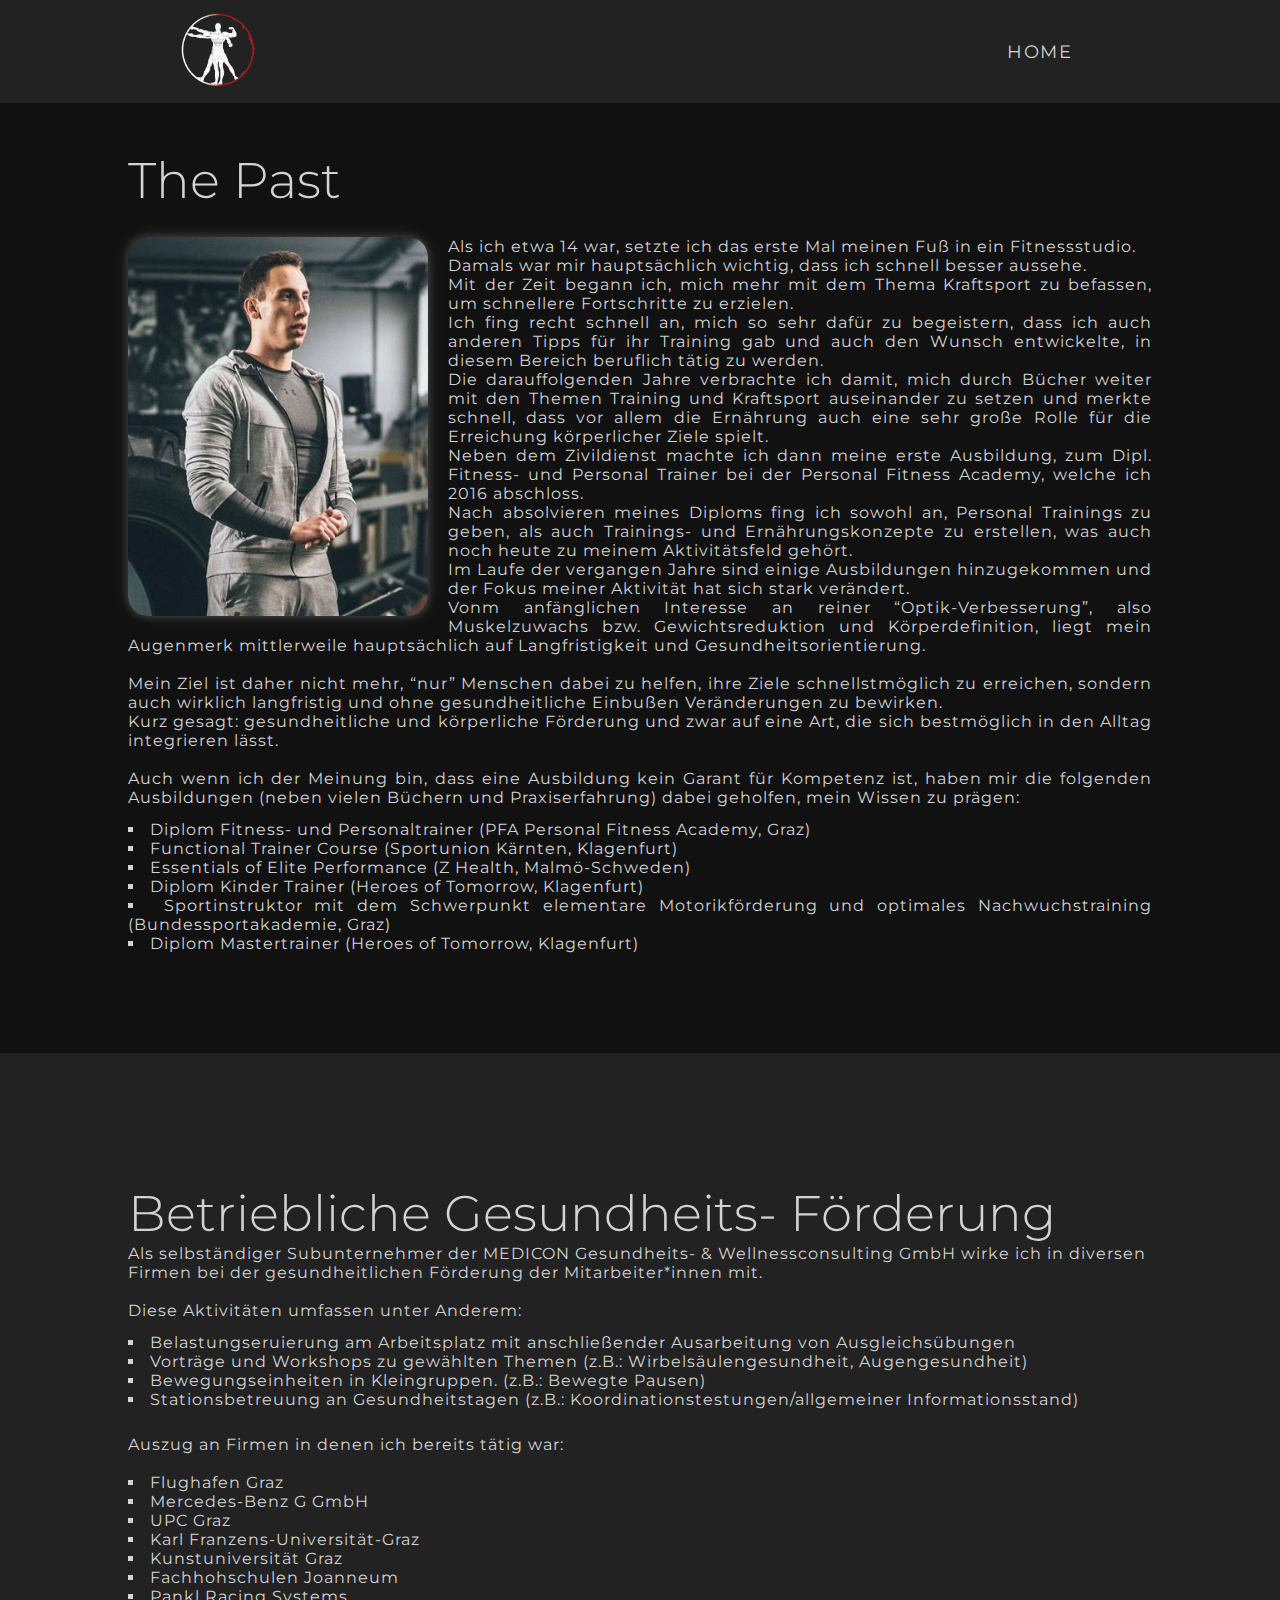
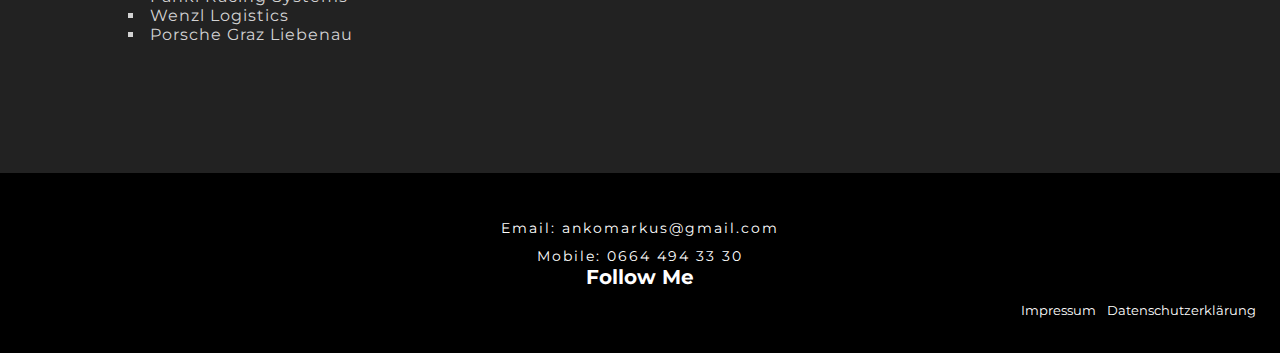
<file: about.html>
<!DOCTYPE html>
<html lang="en">
  <head>
    <meta charset="UTF-8">
    <meta name="viewport" content="width=device-width, initial-scale=1.0">
    <title>Personal Training Anko</title>
    <link rel="stylesheet" href="https://cdnjs.cloudflare.com/ajax/libs/font-awesome/5.14.0/css/all.min.css" integrity="sha512-1PKOgIY59xJ8Co8+NE6FZ+LOAZKjy+KY8iq0G4B3CyeY6wYHN3yt9PW0XpSriVlkMXe40PTKnXrLnZ9+fkDaog==" crossorigin="anonymous" />
    <link rel="stylesheet" href="style.css">
    <!-- Favicon -->
    <link rel="shortcut icon" href="favicon.ico" type="image/x-icon">
    <link rel="icon" href="favicon.ico" type="image/x-icon">
    <!-- END Favicon -->
  </head>
  <body>
<!-- Navigation Bar -->
    <section id="nav-bar" class="container">
      <header class="nav-bar">
        <a href="index.html"><div class="brand"><img src="./logo.png"></div></a>
        <div class="nav-list">
          <div class="hamburger">
            <div class="bar"></div>
          </div>
          <ul>
            <li><a href="index.html">Home</a></li>
          </ul>
        </div>
      </header>
    </section>
<!-- END Navigation Bar -->

<!-- Story Section -->
<section id="story" class="story">
  <div class="story-info">
    <h1 class="story-info-heading">The Past</h1><br><br>
    <img class="story-img" src="about.jpg" alt="">
    <p class="story-info-text">Als ich etwa 14 war, setzte ich das erste Mal meinen Fuß in ein Fitnessstudio.<br>
Damals war mir hauptsächlich wichtig, dass ich schnell besser aussehe.<br>
Mit der Zeit begann ich, mich mehr mit dem Thema Kraftsport zu befassen, um schnellere Fortschritte zu erzielen.<br>
Ich fing recht schnell an, mich so sehr dafür zu begeistern, dass ich auch anderen Tipps für ihr Training gab und auch den Wunsch entwickelte, in diesem Bereich beruflich tätig zu werden.<br>
Die darauffolgenden Jahre verbrachte ich damit, mich durch Bücher weiter mit den Themen Training und Kraftsport auseinander zu setzen und merkte schnell, dass vor allem die Ernährung auch eine sehr große Rolle für die Erreichung körperlicher Ziele spielt.<br>
Neben dem Zivildienst machte ich dann meine erste Ausbildung, zum Dipl. Fitness- und Personal Trainer bei der Personal Fitness Academy, welche ich 2016 abschloss.<br>
Nach absolvieren meines Diploms fing ich sowohl an, Personal Trainings zu geben, als auch Trainings- und Ernährungskonzepte zu erstellen, was auch noch heute zu meinem Aktivitätsfeld gehört.<br>
Im Laufe der vergangen Jahre sind einige Ausbildungen hinzugekommen und der Fokus meiner Aktivität hat sich stark verändert.<br>
Vonm anfänglichen Interesse an reiner “Optik-Verbesserung”, also Muskelzuwachs bzw. Gewichtsreduktion und Körperdefinition, liegt mein Augenmerk mittlerweile hauptsächlich auf Langfristigkeit und Gesundheitsorientierung.<br><br>
Mein Ziel ist daher nicht mehr, “nur” Menschen dabei zu helfen, ihre Ziele schnellstmöglich zu erreichen, sondern auch wirklich langfristig und ohne gesundheitliche Einbußen Veränderungen zu bewirken.<br>
Kurz gesagt: gesundheitliche und körperliche Förderung und zwar auf eine Art, die sich bestmöglich in den Alltag integrieren lässt.
<br>
<br>
Auch wenn ich der Meinung bin, dass eine Ausbildung kein Garant für Kompetenz ist, haben mir die folgenden Ausbildungen (neben vielen Büchern und Praxiserfahrung) dabei geholfen, mein Wissen zu prägen:
<br>
</p>

    <br>

    <ul>
<li>Diplom Fitness- und Personaltrainer (PFA Personal Fitness Academy, Graz)</li></li>
<li>Functional Trainer Course (Sportunion Kärnten, Klagenfurt)</li>
<li>Essentials of Elite Performance (Z Health, Malmö-Schweden)</li>
<li>Diplom Kinder Trainer (Heroes of Tomorrow, Klagenfurt)</li>
<li>Sportinstruktor mit dem Schwerpunkt elementare Motorikförderung und optimales Nachwuchstraining (Bundessportakademie, Graz)</li>
<li>Diplom Mastertrainer (Heroes of Tomorrow, Klagenfurt)</li>

    </ul>
  </div>


</section>
<!-- END Story Section -->

<!-- Company Section -->
<section id="company" class="company">
  <div class="company-info">
    <h1 class="company-info-heading">Betriebliche Gesundheits- Förderung</h1>
    <p class="company-info-text">Als selbständiger Subunternehmer der MEDICON Gesundheits- & Wellnessconsulting GmbH wirke ich in diversen Firmen bei der gesundheitlichen Förderung der Mitarbeiter*innen mit.
  <br><br>
Diese Aktivitäten umfassen unter Anderem:
</p>

    <br>

    <ul>
      <li>Belastungseruierung am Arbeitsplatz mit anschließender Ausarbeitung von Ausgleichsübungen</li>
      <li>Vorträge und Workshops zu gewählten Themen (z.B.: Wirbelsäulengesundheit, Augengesundheit)</li>
      <li>Bewegungseinheiten in Kleingruppen. (z.B.: Bewegte Pausen)</li>
      <li>Stationsbetreuung an Gesundheitstagen (z.B.: Koordinationstestungen/allgemeiner Informationsstand)</li>
    </ul>
<br><br>
    <p class="company-info-text">
    Auszug an Firmen in denen ich bereits tätig war:
<br><br>
    </p>
    <ul>
      <li>Flughafen Graz</li>
      <li>Mercedes-Benz G GmbH</li>
      <li>UPC Graz</li>
      <li>Karl Franzens-Universität-Graz</li>
      <li>Kunstuniversität Graz</li>
      <li>Fachhohschulen Joanneum</li>
      <li>Pankl Racing Systems</li>
      <li>Wenzl Logistics</li>
      <li>Porsche Graz Liebenau</li>
    </ul>

  </div>

</section>
<!-- END Company Section -->

<!-- Footer Section -->
<footer id="footer" class="footer container">
  <div class="footer-contact">
    <p class="footer-contact-info">Email: ankomarkus@gmail.com</p>
    <p class="footer-contact-info">Mobile: 0664 494 33 30</p>
    <div class="footer-social-follow">
      <h1 class="footer-social-follow-heading">Follow Me</h1>
      <div class="footer-social-icon">
        <a href="https://www.instagram.com/ankomarkus/"><i class="fab fa-instagram"></i></a>
      </div>
    </div>
  </div>
  <div class="footer-data">
    <a href=impressum.html>Impressum</a>
    <a href=datenschutz.html>Datenschutzerklärung</a>
  </div>
</footer>
<!-- END Footer Section -->

    <script src="./app.js"></script>
  </body>
</html>
</file>
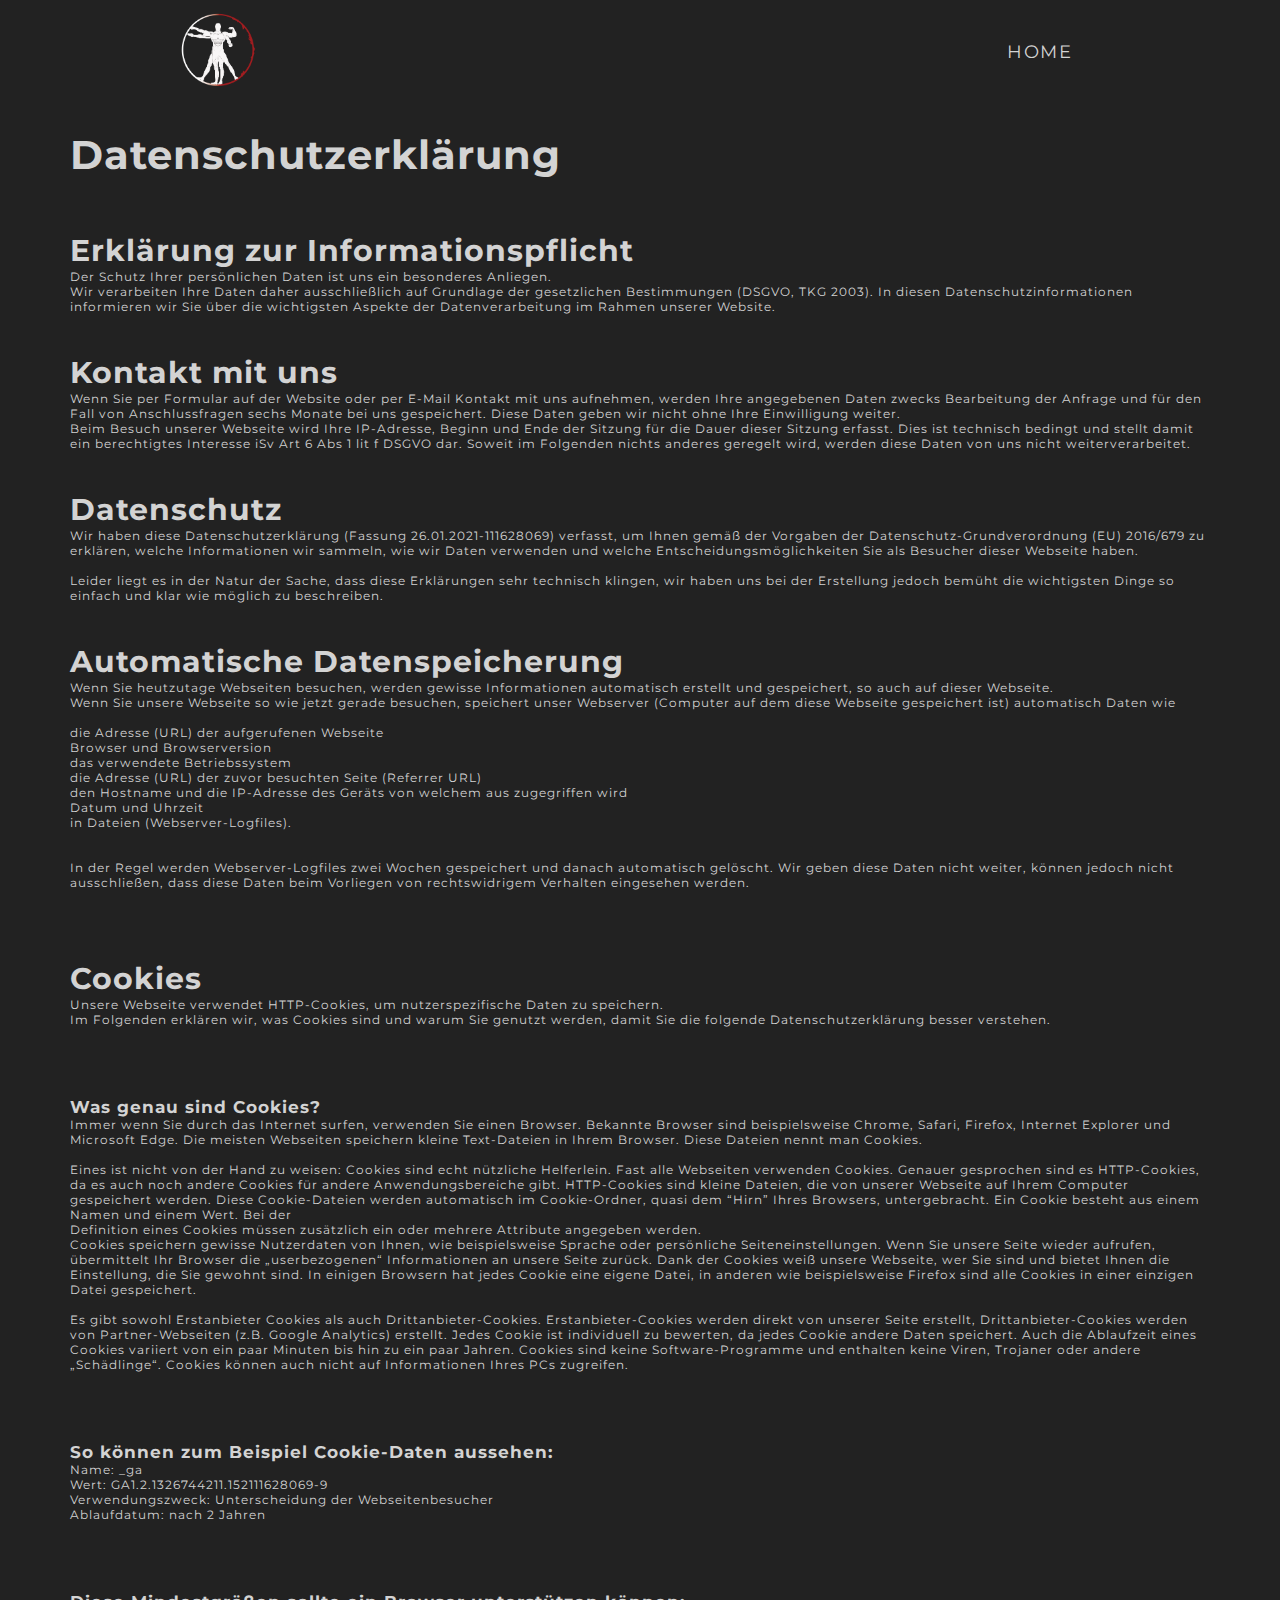
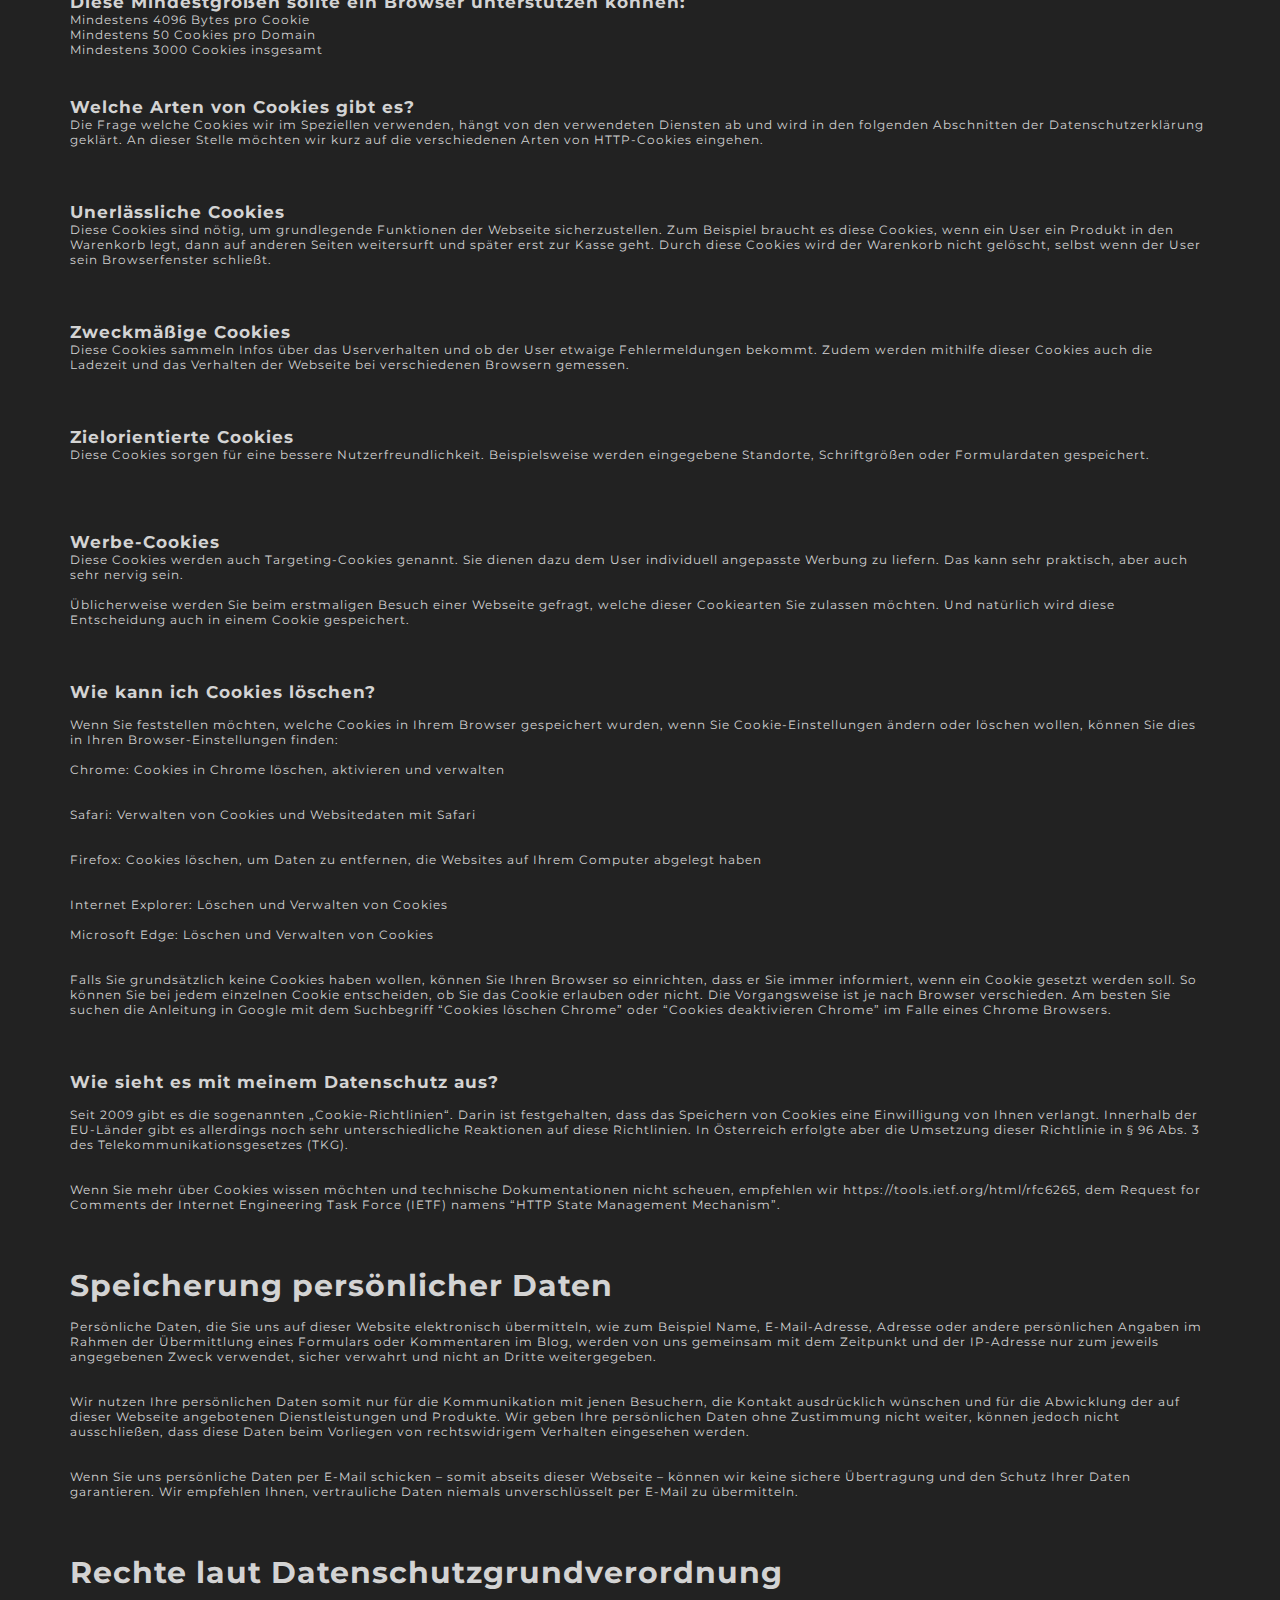
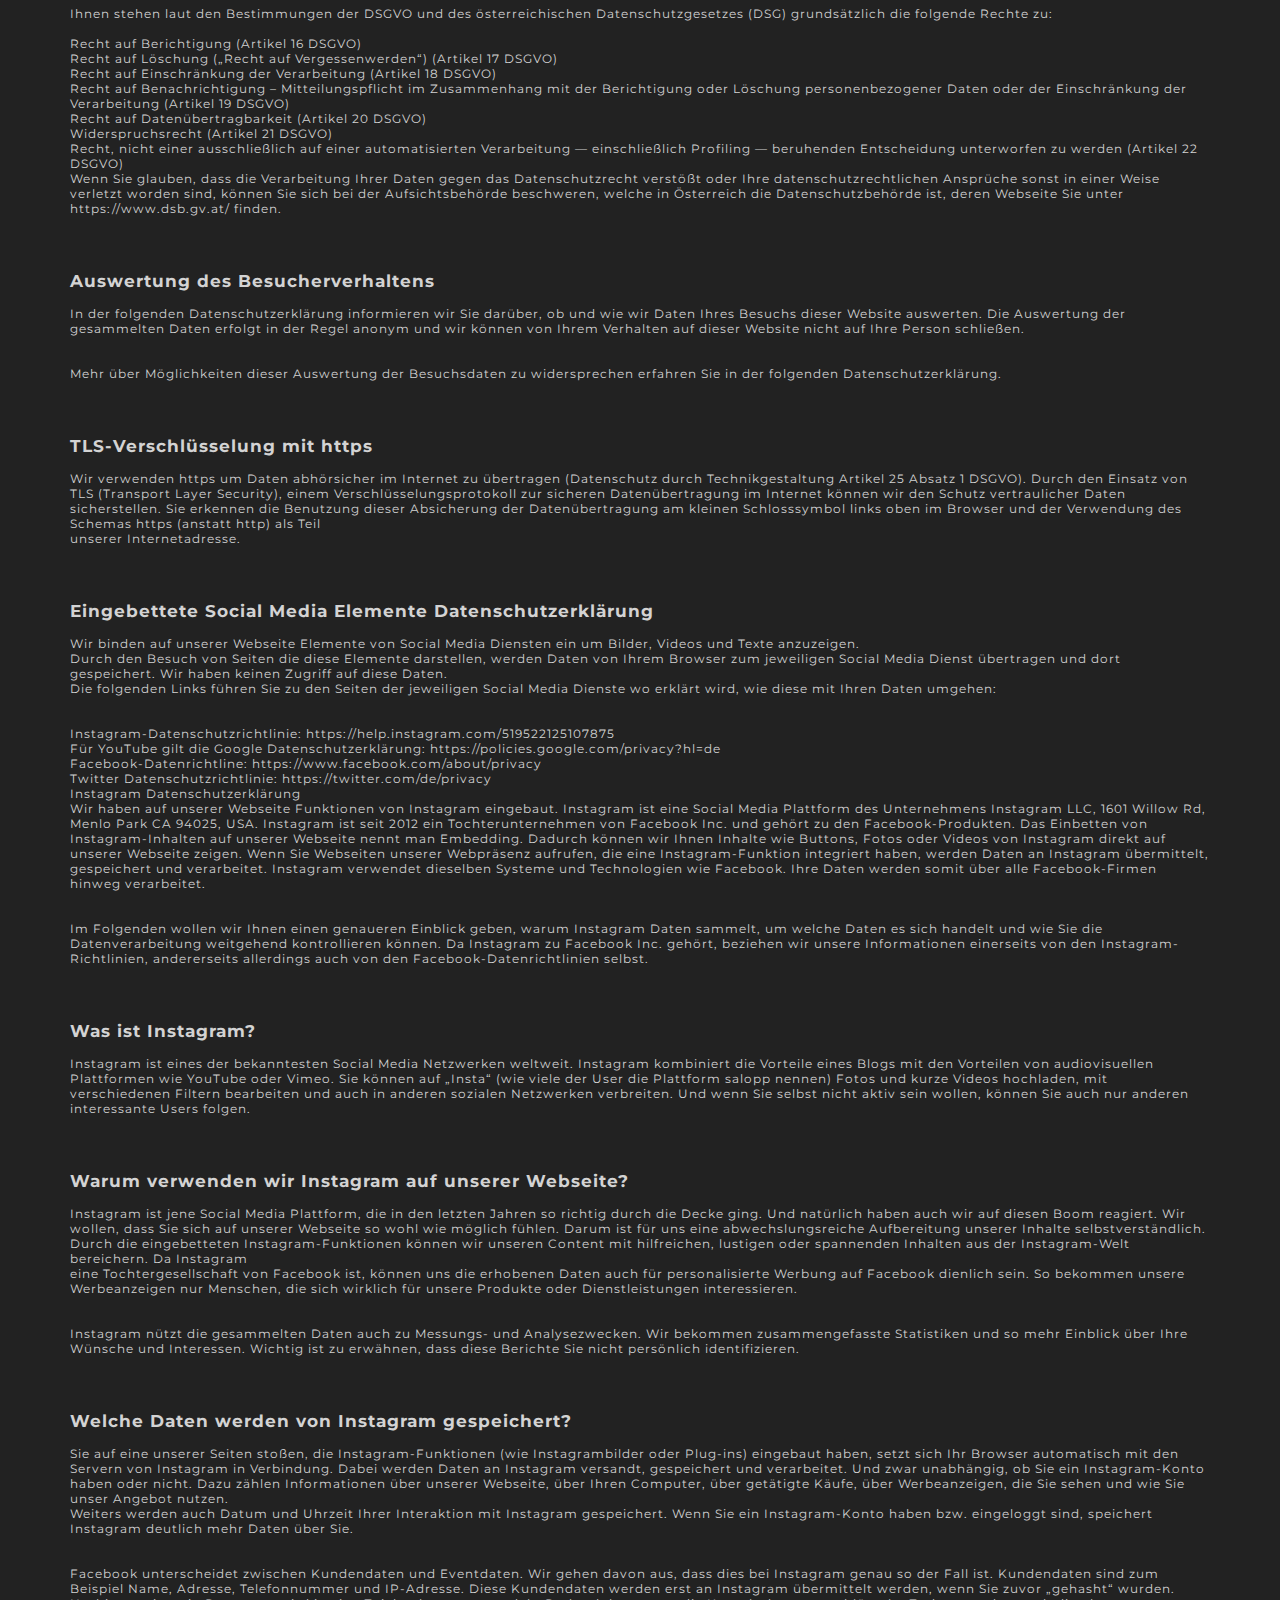
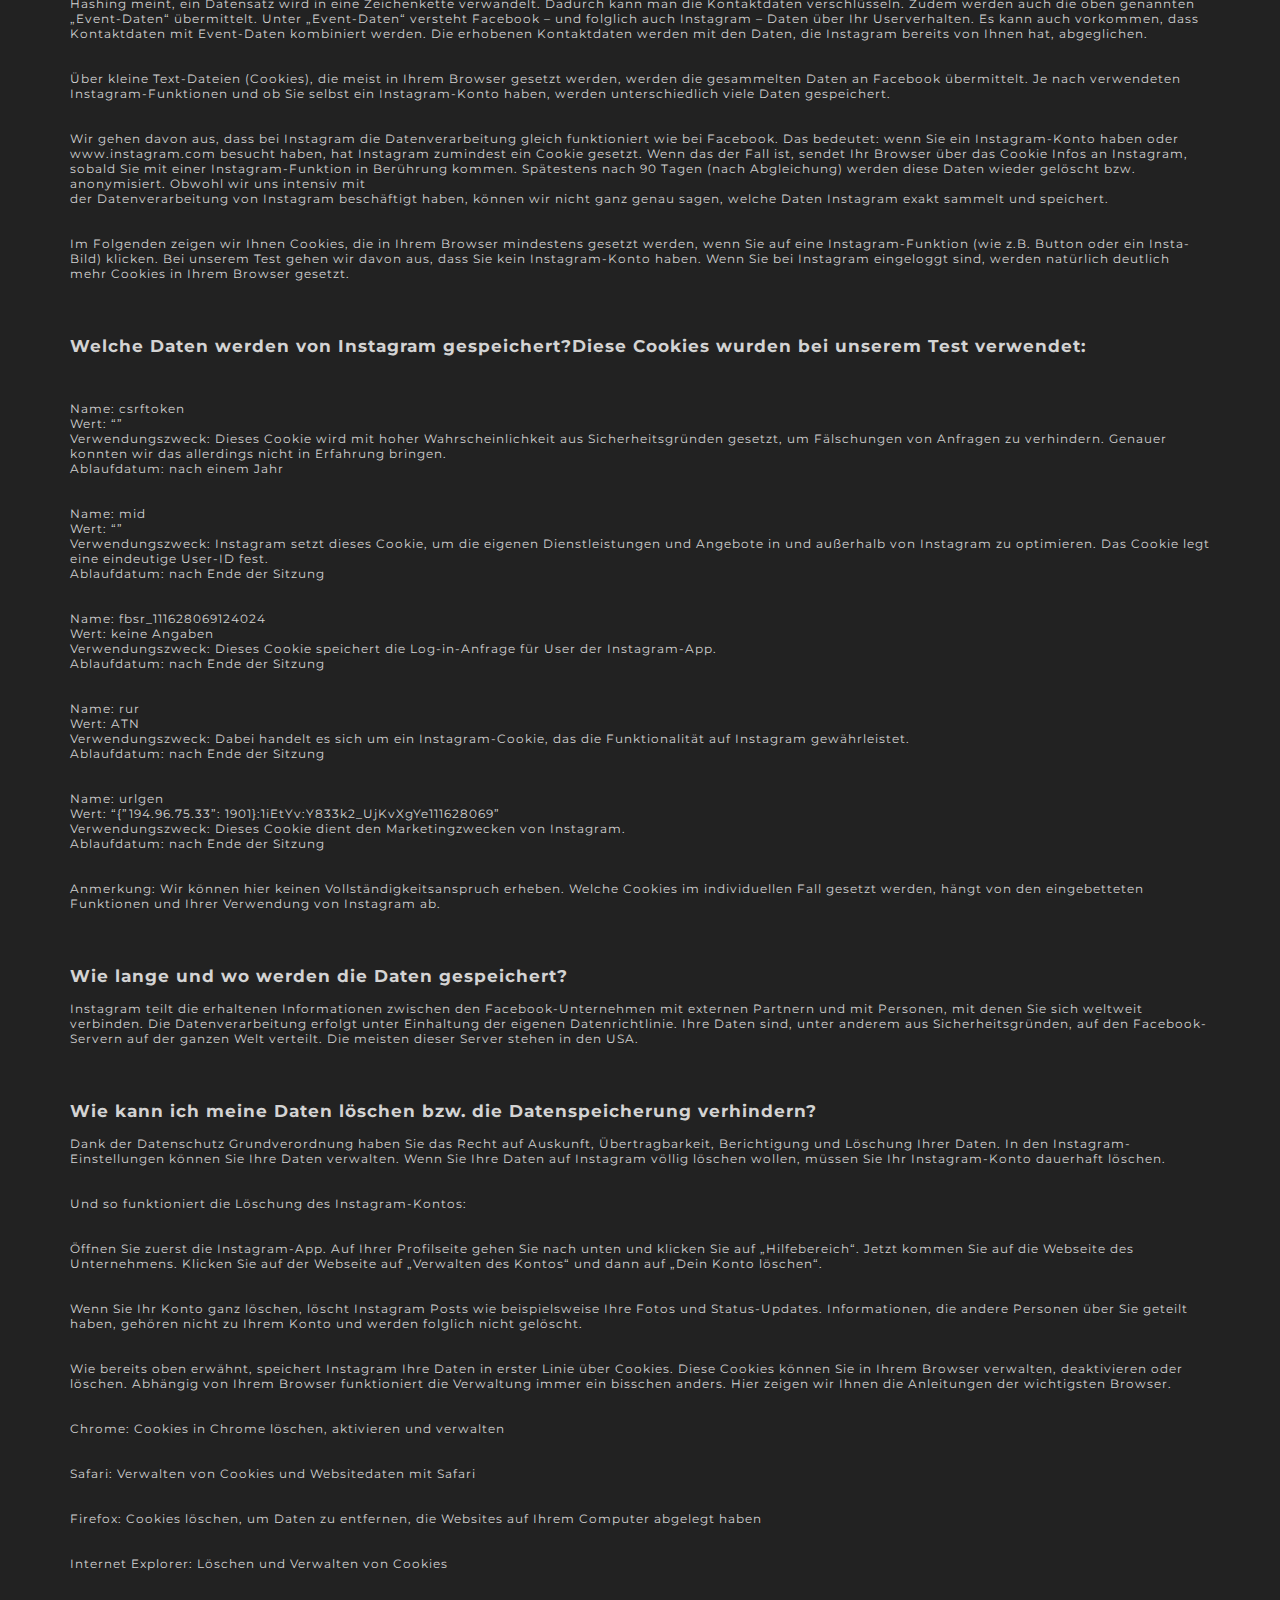
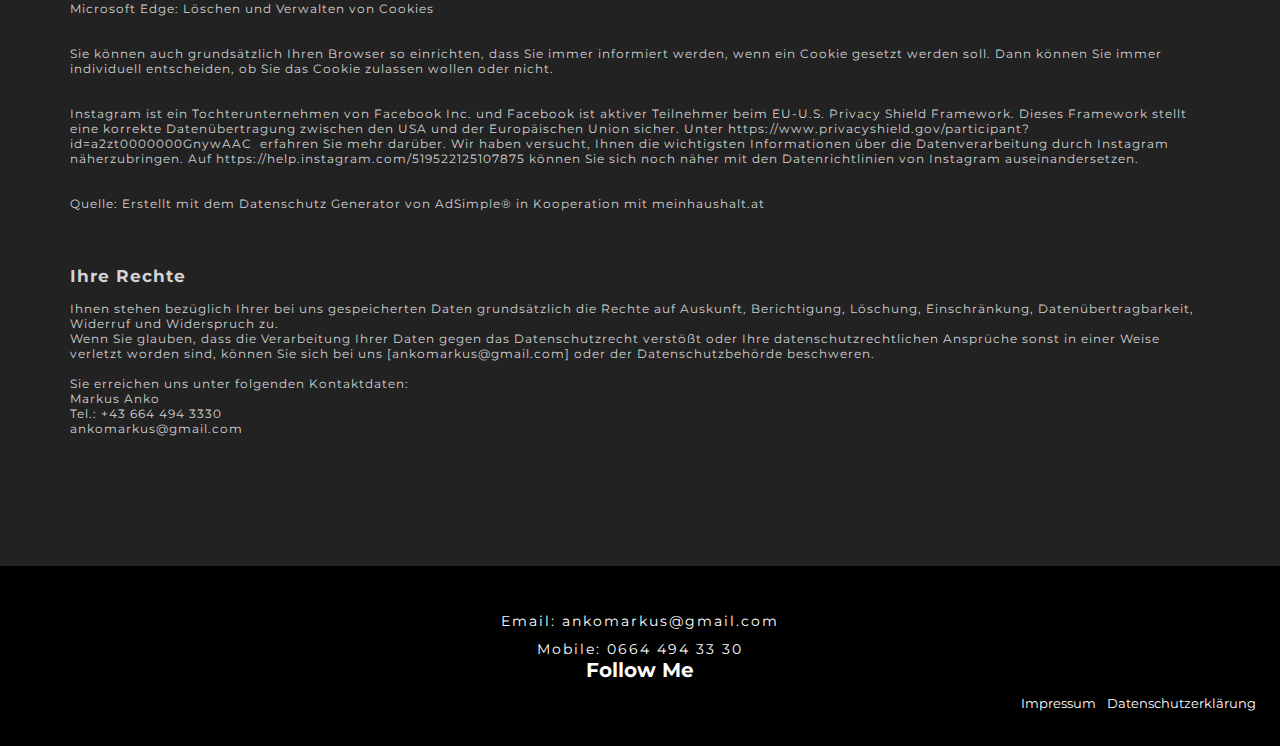
<file: datenschutz.html>
<!DOCTYPE html>
<html lang="en">
  <head>
    <meta charset="UTF-8">
    <meta name="viewport" content="width=device-width, initial-scale=1.0">
    <title>Personal Training Anko</title>
    <link rel="stylesheet" href="https://cdnjs.cloudflare.com/ajax/libs/font-awesome/5.14.0/css/all.min.css" integrity="sha512-1PKOgIY59xJ8Co8+NE6FZ+LOAZKjy+KY8iq0G4B3CyeY6wYHN3yt9PW0XpSriVlkMXe40PTKnXrLnZ9+fkDaog==" crossorigin="anonymous" />
    <link rel="stylesheet" href="style.css">
    <!-- Favicon -->
    <link rel="shortcut icon" href="favicon.ico" type="image/x-icon">
    <link rel="icon" href="favicon.ico" type="image/x-icon">
    <!-- END Favicon -->
  </head>
  <body>
<!-- Navigation Bar -->
    <section id="nav-bar" class="container">
      <header class="nav-bar">
        <a href="index.html"><div class="brand"><img src="./logo.png"></div></a>
        <div class="nav-list">
          <div class="hamburger">
            <div class="bar"></div>
          </div>
          <ul>
            <li><a href="index.html">Home</a></li>
          </ul>
        </div>
      </header>
    </section>
<!-- END Navigation Bar -->

<!-- Datenschutz Section -->
<section id="datenschutz" class="impressum-datenschutz-container">
  <h1 class="formatierung_h1">Datenschutzerklärung</h1>
  <br>
  <h2 class="formatierung_h2">Erkl&auml;rung zur Informationspflicht</h2>
  <p class="impressum-datenschutz-text">
    Der Schutz Ihrer pers&ouml;nlichen Daten ist uns ein besonderes Anliegen.<br> Wir verarbeiten Ihre Daten daher ausschlie&szlig;lich auf Grundlage der gesetzlichen Bestimmungen (DSGVO, TKG 2003). In diesen Datenschutzinformationen informieren wir Sie &uuml;ber die wichtigsten Aspekte der Datenverarbeitung im Rahmen unserer Website.
  </p>

  <h2 class="formatierung_h2">Kontakt mit uns</h2>
  <p class="impressum-datenschutz-text">
    Wenn Sie per Formular auf der Website oder per E-Mail Kontakt mit uns aufnehmen, werden Ihre angegebenen Daten zwecks Bearbeitung der Anfrage und f&uuml;r den Fall von Anschlussfragen sechs Monate bei uns gespeichert. Diese Daten geben wir nicht ohne Ihre Einwilligung weiter.
    <br>
    Beim Besuch unserer Webseite wird Ihre IP-Adresse, Beginn und Ende der Sitzung f&uuml;r die Dauer dieser Sitzung erfasst. Dies ist technisch bedingt und stellt damit ein berechtigtes Interesse iSv Art 6 Abs 1 lit f DSGVO dar. Soweit im Folgenden nichts anderes geregelt wird, werden diese Daten von uns nicht weiterverarbeitet.
  </p>

  <h2 class="formatierung_h2">Datenschutz</h2>
  <p class="impressum-datenschutz-text">
    Wir haben diese Datenschutzerklärung (Fassung 26.01.2021-111628069) verfasst, um Ihnen gemäß der Vorgaben der Datenschutz-Grundverordnung (EU) 2016/679 zu erklären, welche Informationen wir sammeln, wie wir Daten verwenden und welche Entscheidungsmöglichkeiten Sie als Besucher dieser Webseite haben.
    <br><br>
    Leider liegt es in der Natur der Sache, dass diese Erklärungen sehr technisch klingen, wir haben uns bei der Erstellung jedoch bemüht die wichtigsten Dinge so einfach und klar wie möglich zu beschreiben.
  </p>
  
  <h2 class="formatierung_h2">Automatische Datenspeicherung</h2>
  <p class="impressum-datenschutz-text">
    Wenn Sie heutzutage Webseiten besuchen, werden gewisse Informationen automatisch erstellt und gespeichert, so auch auf dieser Webseite.
    <br>
    Wenn Sie unsere Webseite so wie jetzt gerade besuchen, speichert unser Webserver (Computer auf dem diese Webseite gespeichert ist) automatisch Daten wie
    <br><br>
    die Adresse (URL) der aufgerufenen Webseite<br>
    Browser und Browserversion<br>
    das verwendete Betriebssystem<br>
    die Adresse (URL) der zuvor besuchten Seite (Referrer URL)<br>
    den Hostname und die IP-Adresse des Geräts von welchem aus zugegriffen wird<br>
    Datum und Uhrzeit<br>
    in Dateien (Webserver-Logfiles).<br>
    <br><br>
    In der Regel werden Webserver-Logfiles zwei Wochen gespeichert und danach automatisch gelöscht. Wir geben diese Daten nicht weiter, können jedoch nicht ausschließen, dass diese Daten beim Vorliegen von rechtswidrigem Verhalten eingesehen werden.
    <br><br><br>
  </p>

  <h2 class="formatierung_h2">Cookies</h2>
  <p class="impressum-datenschutz-text">
    Unsere Webseite verwendet HTTP-Cookies, um nutzerspezifische Daten zu speichern.<br>
    Im Folgenden erklären wir, was Cookies sind und warum Sie genutzt werden, damit Sie die folgende Datenschutzerklärung besser verstehen.<br>
    <br><br>
  </p>

  <h3 class="formatierung_h3">Was genau sind Cookies?</h3>
  <p class="impressum-datenschutz-text">
    Immer wenn Sie durch das Internet surfen, verwenden Sie einen Browser. Bekannte Browser sind beispielsweise Chrome, Safari, Firefox, Internet Explorer und Microsoft Edge. Die meisten Webseiten speichern kleine Text-Dateien in Ihrem Browser. Diese Dateien nennt man Cookies.
    <br><br>
    Eines ist nicht von der Hand zu weisen: Cookies sind echt nützliche Helferlein. Fast alle Webseiten verwenden Cookies. Genauer gesprochen sind es HTTP-Cookies, da es auch noch andere Cookies für andere Anwendungsbereiche gibt. HTTP-Cookies sind kleine Dateien, die von unserer Webseite auf Ihrem Computer gespeichert werden. Diese Cookie-Dateien werden automatisch im Cookie-Ordner, quasi dem “Hirn” Ihres Browsers, untergebracht. Ein Cookie besteht aus einem Namen und einem Wert. Bei der <br>Definition eines Cookies müssen zusätzlich ein oder mehrere Attribute angegeben werden.<br>

    Cookies speichern gewisse Nutzerdaten von Ihnen, wie beispielsweise Sprache oder persönliche Seiteneinstellungen. Wenn Sie unsere Seite wieder aufrufen, übermittelt Ihr Browser die „userbezogenen“ Informationen an unsere Seite zurück. Dank der Cookies weiß unsere Webseite, wer Sie sind und bietet Ihnen die Einstellung, die Sie gewohnt sind. In einigen Browsern hat jedes Cookie eine eigene Datei, in anderen wie beispielsweise Firefox sind alle Cookies in einer einzigen Datei gespeichert.
    <br><br>
    Es gibt sowohl Erstanbieter Cookies als auch Drittanbieter-Cookies. Erstanbieter-Cookies werden direkt von unserer Seite erstellt, Drittanbieter-Cookies werden von Partner-Webseiten (z.B. Google Analytics) erstellt. Jedes Cookie ist individuell zu bewerten, da jedes Cookie andere Daten speichert. Auch die Ablaufzeit eines Cookies variiert von ein paar Minuten bis hin zu ein paar Jahren. Cookies sind keine Software-Programme und enthalten keine Viren, Trojaner oder andere „Schädlinge“. Cookies können auch nicht auf Informationen Ihres PCs zugreifen.<br><br><br>
  </p>

  <h3 class="formatierung_h3">So können zum Beispiel Cookie-Daten aussehen:</h3>
    <p class="impressum-datenschutz-text">
    Name: _ga<br>
    Wert: GA1.2.1326744211.152111628069-9<br>
    Verwendungszweck: Unterscheidung der Webseitenbesucher<br>
    Ablaufdatum: nach 2 Jahren<br>
    <br><br>
  </p>
  <h3 class="formatierung_h3">Diese Mindestgrößen sollte ein Browser unterstützen können:</h3>
  <p class="impressum-datenschutz-text">
    Mindestens 4096 Bytes pro Cookie<br>
    Mindestens 50 Cookies pro Domain<br>
    Mindestens 3000 Cookies insgesamt<br>
  </p>
  
  <h3 class="formatierung_h3">Welche Arten von Cookies gibt es?</h3>
  <p class="impressum-datenschutz-text">
    Die Frage welche Cookies wir im Speziellen verwenden, hängt von den verwendeten Diensten ab und wird in den folgenden Abschnitten der Datenschutzerklärung geklärt. An dieser Stelle möchten wir kurz auf die verschiedenen Arten von HTTP-Cookies eingehen.
    <br><br>
    </p>
  <h3 class="formatierung_h3">Unerlässliche Cookies</h3>
  <p class="impressum-datenschutz-text">
    Diese Cookies sind nötig, um grundlegende Funktionen der Webseite sicherzustellen. Zum Beispiel braucht es diese Cookies, wenn ein User ein Produkt in den Warenkorb legt, dann auf anderen Seiten weitersurft und später erst zur Kasse geht. Durch diese Cookies wird der Warenkorb nicht gelöscht, selbst wenn der User sein Browserfenster schließt.
    <br><br>
  </p>
  <h3 class="formatierung_h3">Zweckmäßige Cookies</h3>
  <p class="impressum-datenschutz-text">
    Diese Cookies sammeln Infos über das Userverhalten und ob der User etwaige Fehlermeldungen bekommt. Zudem werden mithilfe dieser Cookies auch die Ladezeit und das Verhalten der Webseite bei verschiedenen Browsern gemessen.
    <br><br>
  </p>
  <h3 class="formatierung_h3">Zielorientierte Cookies</h3>
  <p class="impressum-datenschutz-text">
    Diese Cookies sorgen für eine bessere Nutzerfreundlichkeit. Beispielsweise werden eingegebene Standorte, Schriftgrößen oder Formulardaten gespeichert.<br>
    <br><br>
  </p>
  <h3 class="formatierung_h3">Werbe-Cookies</h3>
  <p class="impressum-datenschutz-text">
    Diese Cookies werden auch Targeting-Cookies genannt. Sie dienen dazu dem User individuell angepasste Werbung zu liefern. Das kann sehr praktisch, aber auch sehr nervig sein.<br>
    <br>Üblicherweise werden Sie beim erstmaligen Besuch einer Webseite gefragt, welche dieser Cookiearten Sie zulassen möchten. Und natürlich wird diese Entscheidung auch in einem Cookie gespeichert.
    <br><br>
  </p>

  <h3 class="formatierung_h3">Wie kann ich Cookies löschen?</h3>
  <p class="impressum-datenschutz-text">
    <br>Wenn Sie feststellen möchten, welche Cookies in Ihrem Browser gespeichert wurden, wenn Sie Cookie-Einstellungen ändern oder löschen wollen, können Sie dies in Ihren Browser-Einstellungen finden:
    <br>
    <br>Chrome: Cookies in Chrome löschen, aktivieren und verwalten
    <br><br>
    <br>Safari: Verwalten von Cookies und Websitedaten mit Safari
    <br><br>
    <br>Firefox: Cookies löschen, um Daten zu entfernen, die Websites auf Ihrem Computer abgelegt haben
    <br><br>
    <br>Internet Explorer: Löschen und Verwalten von Cookies
    <br>
    <br>Microsoft Edge: Löschen und Verwalten von Cookies
    <br><br>
    <br>Falls Sie grundsätzlich keine Cookies haben wollen, können Sie Ihren Browser so einrichten, dass er Sie immer informiert, wenn ein Cookie gesetzt werden soll. So können Sie bei jedem einzelnen Cookie entscheiden, ob Sie das Cookie erlauben oder nicht. Die Vorgangsweise ist je nach Browser verschieden. Am besten Sie suchen die Anleitung in Google mit dem Suchbegriff “Cookies löschen Chrome” oder “Cookies deaktivieren Chrome” im Falle eines Chrome Browsers.
    <br><br>
  </p>

  <h3 class="formatierung_h3">Wie sieht es mit meinem Datenschutz aus?</h3>
  <p class="impressum-datenschutz-text">
    <br>Seit 2009 gibt es die sogenannten „Cookie-Richtlinien“. Darin ist festgehalten, dass das Speichern von Cookies eine Einwilligung von Ihnen verlangt. Innerhalb der EU-Länder gibt es allerdings noch sehr unterschiedliche Reaktionen auf diese Richtlinien. In Österreich erfolgte aber die Umsetzung dieser Richtlinie in § 96 Abs. 3 des Telekommunikationsgesetzes (TKG).
    <br><br>
    <br>Wenn Sie mehr über Cookies wissen möchten und technische Dokumentationen nicht scheuen, empfehlen wir https://tools.ietf.org/html/rfc6265, dem Request for Comments der Internet Engineering Task Force (IETF) namens “HTTP State Management Mechanism”.
    <br><br>
  </p>
  <h2 class="formatierung_h2">Speicherung persönlicher Daten</h2>
  <p class="impressum-datenschutz-text">
    <br>Persönliche Daten, die Sie uns auf dieser Website elektronisch übermitteln, wie zum Beispiel Name, E-Mail-Adresse, Adresse oder andere persönlichen Angaben im Rahmen der Übermittlung eines Formulars oder Kommentaren im Blog, werden von uns gemeinsam mit dem Zeitpunkt und der IP-Adresse nur zum jeweils angegebenen Zweck verwendet, sicher verwahrt und nicht an Dritte weitergegeben.
    <br><br>
    <br>Wir nutzen Ihre persönlichen Daten somit nur für die Kommunikation mit jenen Besuchern, die Kontakt ausdrücklich wünschen und für die Abwicklung der auf dieser Webseite angebotenen Dienstleistungen und Produkte. Wir geben Ihre persönlichen Daten ohne Zustimmung nicht weiter, können jedoch nicht ausschließen, dass diese Daten beim Vorliegen von rechtswidrigem Verhalten eingesehen werden.
    <br><br>
    <br>Wenn Sie uns persönliche Daten per E-Mail schicken – somit abseits dieser Webseite – können wir keine sichere Übertragung und den Schutz Ihrer Daten garantieren. Wir empfehlen Ihnen, vertrauliche Daten niemals unverschlüsselt per E-Mail zu übermitteln.
    <br><br>
  </p>

  <h2 class="formatierung_h2">Rechte laut Datenschutzgrundverordnung</h2>
  <p class="impressum-datenschutz-text">
    <br>Ihnen stehen laut den Bestimmungen der DSGVO und des österreichischen Datenschutzgesetzes (DSG) grundsätzlich die folgende Rechte zu:
    <br>
    <br>Recht auf Berichtigung (Artikel 16 DSGVO)
    <br>Recht auf Löschung („Recht auf Vergessenwerden“) (Artikel 17 DSGVO)
    <br>Recht auf Einschränkung der Verarbeitung (Artikel 18 DSGVO)
    <br>Recht auf Benachrichtigung – Mitteilungspflicht im Zusammenhang mit der Berichtigung oder Löschung personenbezogener Daten oder der Einschränkung der Verarbeitung (Artikel 19 DSGVO)
    <br>Recht auf Datenübertragbarkeit (Artikel 20 DSGVO)
    <br>Widerspruchsrecht (Artikel 21 DSGVO)
    <br>Recht, nicht einer ausschließlich auf einer automatisierten Verarbeitung — einschließlich Profiling — beruhenden Entscheidung unterworfen zu werden (Artikel 22 DSGVO)
    <br>Wenn Sie glauben, dass die Verarbeitung Ihrer Daten gegen das Datenschutzrecht verstößt oder Ihre datenschutzrechtlichen Ansprüche sonst in einer Weise verletzt worden sind, können Sie sich bei der Aufsichtsbehörde beschweren, welche in Österreich die Datenschutzbehörde ist, deren Webseite Sie unter https://www.dsb.gv.at/ finden.
    <br><br>
  </p>
  <h3 class="formatierung_h3">Auswertung des Besucherverhaltens</h3>
  <p class="impressum-datenschutz-text">
    <br>In der folgenden Datenschutzerklärung informieren wir Sie darüber, ob und wie wir Daten Ihres Besuchs dieser Website auswerten. Die Auswertung der gesammelten Daten erfolgt in der Regel anonym und wir können von Ihrem Verhalten auf dieser Website nicht auf Ihre Person schließen.
    <br><br>
    <br>Mehr über Möglichkeiten dieser Auswertung der Besuchsdaten zu widersprechen erfahren Sie in der folgenden Datenschutzerklärung.
    <br><br>
  </p>
  <h3 class="formatierung_h3">TLS-Verschlüsselung mit https</h3>
  <p class="impressum-datenschutz-text">
    <br>Wir verwenden https um Daten abhörsicher im Internet zu übertragen (Datenschutz durch Technikgestaltung Artikel 25 Absatz 1 DSGVO). Durch den Einsatz von TLS (Transport Layer Security), einem Verschlüsselungsprotokoll zur sicheren Datenübertragung im Internet können wir den Schutz vertraulicher Daten sicherstellen. Sie erkennen die Benutzung dieser Absicherung der Datenübertragung am kleinen Schlosssymbol links oben im Browser und der Verwendung des Schemas https (anstatt http) als Teil <br>unserer Internetadresse.
    <br><br>
  </p>
  <h3 class="formatierung_h3">Eingebettete Social Media Elemente Datenschutzerklärung</h3>
  <p class="impressum-datenschutz-text">
    <br>Wir binden auf unserer Webseite Elemente von Social Media Diensten ein um Bilder, Videos und Texte anzuzeigen.
    <br>Durch den Besuch von Seiten die diese Elemente darstellen, werden Daten von Ihrem Browser zum jeweiligen Social Media Dienst übertragen und dort gespeichert. Wir haben keinen Zugriff auf diese Daten.
    <br>Die folgenden Links führen Sie zu den Seiten der jeweiligen Social Media Dienste wo erklärt wird, wie diese mit Ihren Daten umgehen:
    <br><br>
    <br>Instagram-Datenschutzrichtlinie: https://help.instagram.com/519522125107875
    <br>Für YouTube gilt die Google Datenschutzerklärung: https://policies.google.com/privacy?hl=de
    <br>Facebook-Datenrichtline: https://www.facebook.com/about/privacy
    <br>Twitter Datenschutzrichtlinie: https://twitter.com/de/privacy
    <br>Instagram Datenschutzerklärung
    <br>Wir haben auf unserer Webseite Funktionen von Instagram eingebaut. Instagram ist eine Social Media Plattform des Unternehmens Instagram LLC, 1601 Willow Rd, Menlo Park CA 94025, USA. Instagram ist seit 2012 ein Tochterunternehmen von Facebook Inc. und gehört zu den Facebook-Produkten. Das Einbetten von Instagram-Inhalten auf unserer Webseite nennt man Embedding. Dadurch können wir Ihnen Inhalte wie Buttons, Fotos oder Videos von Instagram direkt auf unserer Webseite zeigen. Wenn Sie Webseiten unserer Webpräsenz aufrufen, die eine Instagram-Funktion integriert haben, werden Daten an Instagram übermittelt, gespeichert und verarbeitet. Instagram verwendet dieselben Systeme und Technologien wie Facebook. Ihre Daten werden somit über alle Facebook-Firmen hinweg verarbeitet.
    <br><br>
    <br>Im Folgenden wollen wir Ihnen einen genaueren Einblick geben, warum Instagram Daten sammelt, um welche Daten es sich handelt und wie Sie die Datenverarbeitung weitgehend kontrollieren können. Da Instagram zu Facebook Inc. gehört, beziehen wir unsere Informationen einerseits von den Instagram-Richtlinien, andererseits allerdings auch von den Facebook-Datenrichtlinien selbst.
    <br><br>
  </p>

  <h3 class="formatierung_h3">Was ist Instagram?</h3>
  <p class="impressum-datenschutz-text">
    <br>Instagram ist eines der bekanntesten Social Media Netzwerken weltweit. Instagram kombiniert die Vorteile eines Blogs mit den Vorteilen von audiovisuellen Plattformen wie YouTube oder Vimeo. Sie können auf „Insta“ (wie viele der User die Plattform salopp nennen) Fotos und kurze Videos hochladen, mit verschiedenen Filtern bearbeiten und auch in anderen sozialen Netzwerken verbreiten. Und wenn Sie selbst nicht aktiv sein wollen, können Sie auch nur anderen interessante Users folgen.
    <br><br>
  </p>
  <h3 class="formatierung_h3">Warum verwenden wir Instagram auf unserer Webseite?</h3>
  <p class="impressum-datenschutz-text">
    <br>Instagram ist jene Social Media Plattform, die in den letzten Jahren so richtig durch die Decke ging. Und natürlich haben auch wir auf diesen Boom reagiert. Wir wollen, dass Sie sich auf unserer Webseite so wohl wie möglich fühlen. Darum ist für uns eine abwechslungsreiche Aufbereitung unserer Inhalte selbstverständlich. Durch die eingebetteten Instagram-Funktionen können wir unseren Content mit hilfreichen, lustigen oder spannenden Inhalten aus der Instagram-Welt bereichern. Da Instagram <br>eine Tochtergesellschaft von Facebook ist, können uns die erhobenen Daten auch für personalisierte Werbung auf Facebook dienlich sein. So bekommen unsere Werbeanzeigen nur Menschen, die sich wirklich für unsere Produkte oder Dienstleistungen interessieren.
    <br><br>
    <br>Instagram nützt die gesammelten Daten auch zu Messungs- und Analysezwecken. Wir bekommen zusammengefasste Statistiken und so mehr Einblick über Ihre Wünsche und Interessen. Wichtig ist zu erwähnen, dass diese Berichte Sie nicht persönlich identifizieren.
    <br><br>
  </p>
  <h3 class="formatierung_h3">Welche Daten werden von Instagram gespeichert?</h3>
  <p class="impressum-datenschutz-text">
    <br> Sie auf eine unserer Seiten stoßen, die Instagram-Funktionen (wie Instagrambilder oder Plug-ins) eingebaut haben, setzt sich Ihr Browser automatisch mit den Servern von Instagram in Verbindung. Dabei werden Daten an Instagram versandt, gespeichert und verarbeitet. Und zwar unabhängig, ob Sie ein Instagram-Konto haben oder nicht. Dazu zählen Informationen über unserer Webseite, über Ihren Computer, über getätigte Käufe, über Werbeanzeigen, die Sie sehen und wie Sie unser Angebot nutzen. <br>Weiters werden auch Datum und Uhrzeit Ihrer Interaktion mit Instagram gespeichert. Wenn Sie ein Instagram-Konto haben bzw. eingeloggt sind, speichert Instagram deutlich mehr Daten über Sie.
    <br><br>
    <br>Facebook unterscheidet zwischen Kundendaten und Eventdaten. Wir gehen davon aus, dass dies bei Instagram genau so der Fall ist. Kundendaten sind zum Beispiel Name, Adresse, Telefonnummer und IP-Adresse. Diese Kundendaten werden erst an Instagram übermittelt werden, wenn Sie zuvor „gehasht“ wurden. Hashing meint, ein Datensatz wird in eine Zeichenkette verwandelt. Dadurch kann man die Kontaktdaten verschlüsseln. Zudem werden auch die oben genannten „Event-Daten“ übermittelt. Unter „Event-Daten“ versteht Facebook – und folglich auch Instagram – Daten über Ihr Userverhalten. Es kann auch vorkommen, dass Kontaktdaten mit Event-Daten kombiniert werden. Die erhobenen Kontaktdaten werden mit den Daten, die Instagram bereits von Ihnen hat, abgeglichen.
    <br><br>
    <br>Über kleine Text-Dateien (Cookies), die meist in Ihrem Browser gesetzt werden, werden die gesammelten Daten an Facebook übermittelt. Je nach verwendeten Instagram-Funktionen und ob Sie selbst ein Instagram-Konto haben, werden unterschiedlich viele Daten gespeichert.
    <br><br>
    <br>Wir gehen davon aus, dass bei Instagram die Datenverarbeitung gleich funktioniert wie bei Facebook. Das bedeutet: wenn Sie ein Instagram-Konto haben oder www.instagram.com besucht haben, hat Instagram zumindest ein Cookie gesetzt. Wenn das der Fall ist, sendet Ihr Browser über das Cookie Infos an Instagram, sobald Sie mit einer Instagram-Funktion in Berührung kommen. Spätestens nach 90 Tagen (nach Abgleichung) werden diese Daten wieder gelöscht bzw. anonymisiert. Obwohl wir uns intensiv mit <br>der Datenverarbeitung von Instagram beschäftigt haben, können wir nicht ganz genau sagen, welche Daten Instagram exakt sammelt und speichert.
    <br><br>
    <br>Im Folgenden zeigen wir Ihnen Cookies, die in Ihrem Browser mindestens gesetzt werden, wenn Sie auf eine Instagram-Funktion (wie z.B. Button oder ein Insta-Bild) klicken. Bei unserem Test gehen wir davon aus, dass Sie kein Instagram-Konto haben. Wenn Sie bei Instagram eingeloggt sind, werden natürlich deutlich mehr Cookies in Ihrem Browser gesetzt.
    <br><br>
  </p>
  <h3 class="formatierung_h3">Welche Daten werden von Instagram gespeichert?Diese Cookies wurden bei unserem Test verwendet: </h3>
  <p class="impressum-datenschutz-text">
    <br><br>
    <br>Name: csrftoken
    <br>Wert: “”
    <br>Verwendungszweck: Dieses Cookie wird mit hoher Wahrscheinlichkeit aus Sicherheitsgründen gesetzt, um Fälschungen von Anfragen zu verhindern. Genauer konnten wir das allerdings nicht in Erfahrung bringen.
    <br>Ablaufdatum: nach einem Jahr
    <br><br>
    <br>Name: mid
    <br>Wert: “”
    <br>Verwendungszweck: Instagram setzt dieses Cookie, um die eigenen Dienstleistungen und Angebote in und außerhalb von Instagram zu optimieren. Das Cookie legt eine eindeutige User-ID fest.
    <br>Ablaufdatum: nach Ende der Sitzung
    <br><br>
    <br>Name: fbsr_111628069124024
    <br>Wert: keine Angaben
    <br>Verwendungszweck: Dieses Cookie speichert die Log-in-Anfrage für User der Instagram-App.
    <br>Ablaufdatum: nach Ende der Sitzung
    <br><br>
    <br>Name: rur
    <br>Wert: ATN
    <br>Verwendungszweck: Dabei handelt es sich um ein Instagram-Cookie, das die Funktionalität auf Instagram gewährleistet.
    <br>Ablaufdatum: nach Ende der Sitzung
    <br><br>
    <br>Name: urlgen
    <br>Wert: “{”194.96.75.33”: 1901}:1iEtYv:Y833k2_UjKvXgYe111628069”
    <br>Verwendungszweck: Dieses Cookie dient den Marketingzwecken von Instagram.
    <br>Ablaufdatum: nach Ende der Sitzung
    <br><br>
    <br>Anmerkung: Wir können hier keinen Vollständigkeitsanspruch erheben. Welche Cookies im individuellen Fall gesetzt werden, hängt von den eingebetteten Funktionen und Ihrer Verwendung von Instagram ab.
    <br><br>
  </p>

  <h3 class="formatierung_h3">Wie lange und wo werden die Daten gespeichert?</h3>
  <p class="impressum-datenschutz-text">
    <br>Instagram teilt die erhaltenen Informationen zwischen den Facebook-Unternehmen mit externen Partnern und mit Personen, mit denen Sie sich weltweit verbinden. Die Datenverarbeitung erfolgt unter Einhaltung der eigenen Datenrichtlinie. Ihre Daten sind, unter anderem aus Sicherheitsgründen, auf den Facebook-Servern auf der ganzen Welt verteilt. Die meisten dieser Server stehen in den USA.
    <br><br>
  </p>

  <h3 class="formatierung_h3">Wie kann ich meine Daten löschen bzw. die Datenspeicherung verhindern?</h3>
  <p class="impressum-datenschutz-text">
    <br>Dank der Datenschutz Grundverordnung haben Sie das Recht auf Auskunft, Übertragbarkeit, Berichtigung und Löschung Ihrer Daten. In den Instagram-Einstellungen können Sie Ihre Daten verwalten. Wenn Sie Ihre Daten auf Instagram völlig löschen wollen, müssen Sie Ihr Instagram-Konto dauerhaft löschen.
    <br><br>
    <br>Und so funktioniert die Löschung des Instagram-Kontos:
    <br><br>
    <br>Öffnen Sie zuerst die Instagram-App. Auf Ihrer Profilseite gehen Sie nach unten und klicken Sie auf „Hilfebereich“. Jetzt kommen Sie auf die Webseite des Unternehmens. Klicken Sie auf der Webseite auf „Verwalten des Kontos“ und dann auf „Dein Konto löschen“.
    <br><br>
    <br>Wenn Sie Ihr Konto ganz löschen, löscht Instagram Posts wie beispielsweise Ihre Fotos und Status-Updates. Informationen, die andere Personen über Sie geteilt haben, gehören nicht zu Ihrem Konto und werden folglich nicht gelöscht.
    <br><br>
    <br>Wie bereits oben erwähnt, speichert Instagram Ihre Daten in erster Linie über Cookies. Diese Cookies können Sie in Ihrem Browser verwalten, deaktivieren oder löschen. Abhängig von Ihrem Browser funktioniert die Verwaltung immer ein bisschen anders. Hier zeigen wir Ihnen die Anleitungen der wichtigsten Browser.
    <br><br>
    <br>Chrome: Cookies in Chrome löschen, aktivieren und verwalten
    <br><br>
    <br>Safari: Verwalten von Cookies und Websitedaten mit Safari
    <br><br>
    <br>Firefox: Cookies löschen, um Daten zu entfernen, die Websites auf Ihrem Computer abgelegt haben
    <br><br>
    <br>Internet Explorer: Löschen und Verwalten von Cookies
    <br><br>
    <br>Microsoft Edge: Löschen und Verwalten von Cookies
    <br><br>
    <br>Sie können auch grundsätzlich Ihren Browser so einrichten, dass Sie immer informiert werden, wenn ein Cookie gesetzt werden soll. Dann können Sie immer individuell entscheiden, ob Sie das Cookie zulassen wollen oder nicht.
    <br><br>
    <br>Instagram ist ein Tochterunternehmen von Facebook Inc. und Facebook ist aktiver Teilnehmer beim EU-U.S. Privacy Shield Framework. Dieses Framework stellt eine korrekte Datenübertragung zwischen den USA und der Europäischen Union sicher. Unter https://www.privacyshield.gov/participant?id=a2zt0000000GnywAAC  erfahren Sie mehr darüber. Wir haben versucht, Ihnen die wichtigsten Informationen über die Datenverarbeitung durch Instagram näherzubringen. Auf https://help.instagram.com/519522125107875
    können Sie sich noch näher mit den Datenrichtlinien von Instagram auseinandersetzen.
    <br><br>
    <br>Quelle: Erstellt mit dem Datenschutz Generator von AdSimple® in Kooperation mit meinhaushalt.at
    <br><br>
  </p>





  <h3 class="formatierung_h3">Ihre Rechte</h3>
  <p class="impressum-datenschutz-text">
     <br>Ihnen stehen bez&uuml;glich Ihrer bei uns gespeicherten Daten grunds&auml;tzlich die Rechte auf Auskunft, Berichtigung, L&ouml;schung, Einschr&auml;nkung, Daten&uuml;bertragbarkeit, Widerruf und Widerspruch zu.

     <br>Wenn Sie glauben, dass die Verarbeitung Ihrer Daten gegen das Datenschutzrecht verst&ouml;&szlig;t oder Ihre datenschutzrechtlichen Anspr&uuml;che sonst in einer Weise verletzt worden sind, k&ouml;nnen Sie sich bei uns [<object height="0"><a data-auto-recognition="true" href="mailto:ankomarkus@gmail.com">ankomarkus@gmail.com</a></object>] oder der Datenschutzbeh&ouml;rde beschweren.

      <br>

     <br>Sie erreichen uns unter folgenden Kontaktdaten:


     <br>Markus Anko

     <br>Tel.: +43 664 494 3330

     <br><a href="mailto:ankomarkus@gmail.com">ankomarkus@gmail.com</a>
  </p>

</section>
<!-- END Datenschutz Section -->

<!-- Footer Section -->
<footer id="footer" class="footer container">
  <div class="footer-contact">
    <p class="footer-contact-info">Email: ankomarkus@gmail.com
    <p class="footer-contact-info">Mobile: 0664 494 33 30
    <div class="footer-social-follow">
      <h1 class="footer-social-follow-heading">Follow Me</h1>
      <div class="footer-social-icon">
        <a href="https://www.instagram.com/ankomarkus/"><i class="fab fa-instagram"></i></a>
      </div>
    </div>
  </div>
  <div class="footer-data">
    <a href=impressum.html>Impressum</a>
    <a href=datenschutz.html>Datenschutzerklärung</a>
  </div>
</footer>
<!-- END Footer Section -->

    <script src="./app.js"></script>
  </body>
</html>
</file>
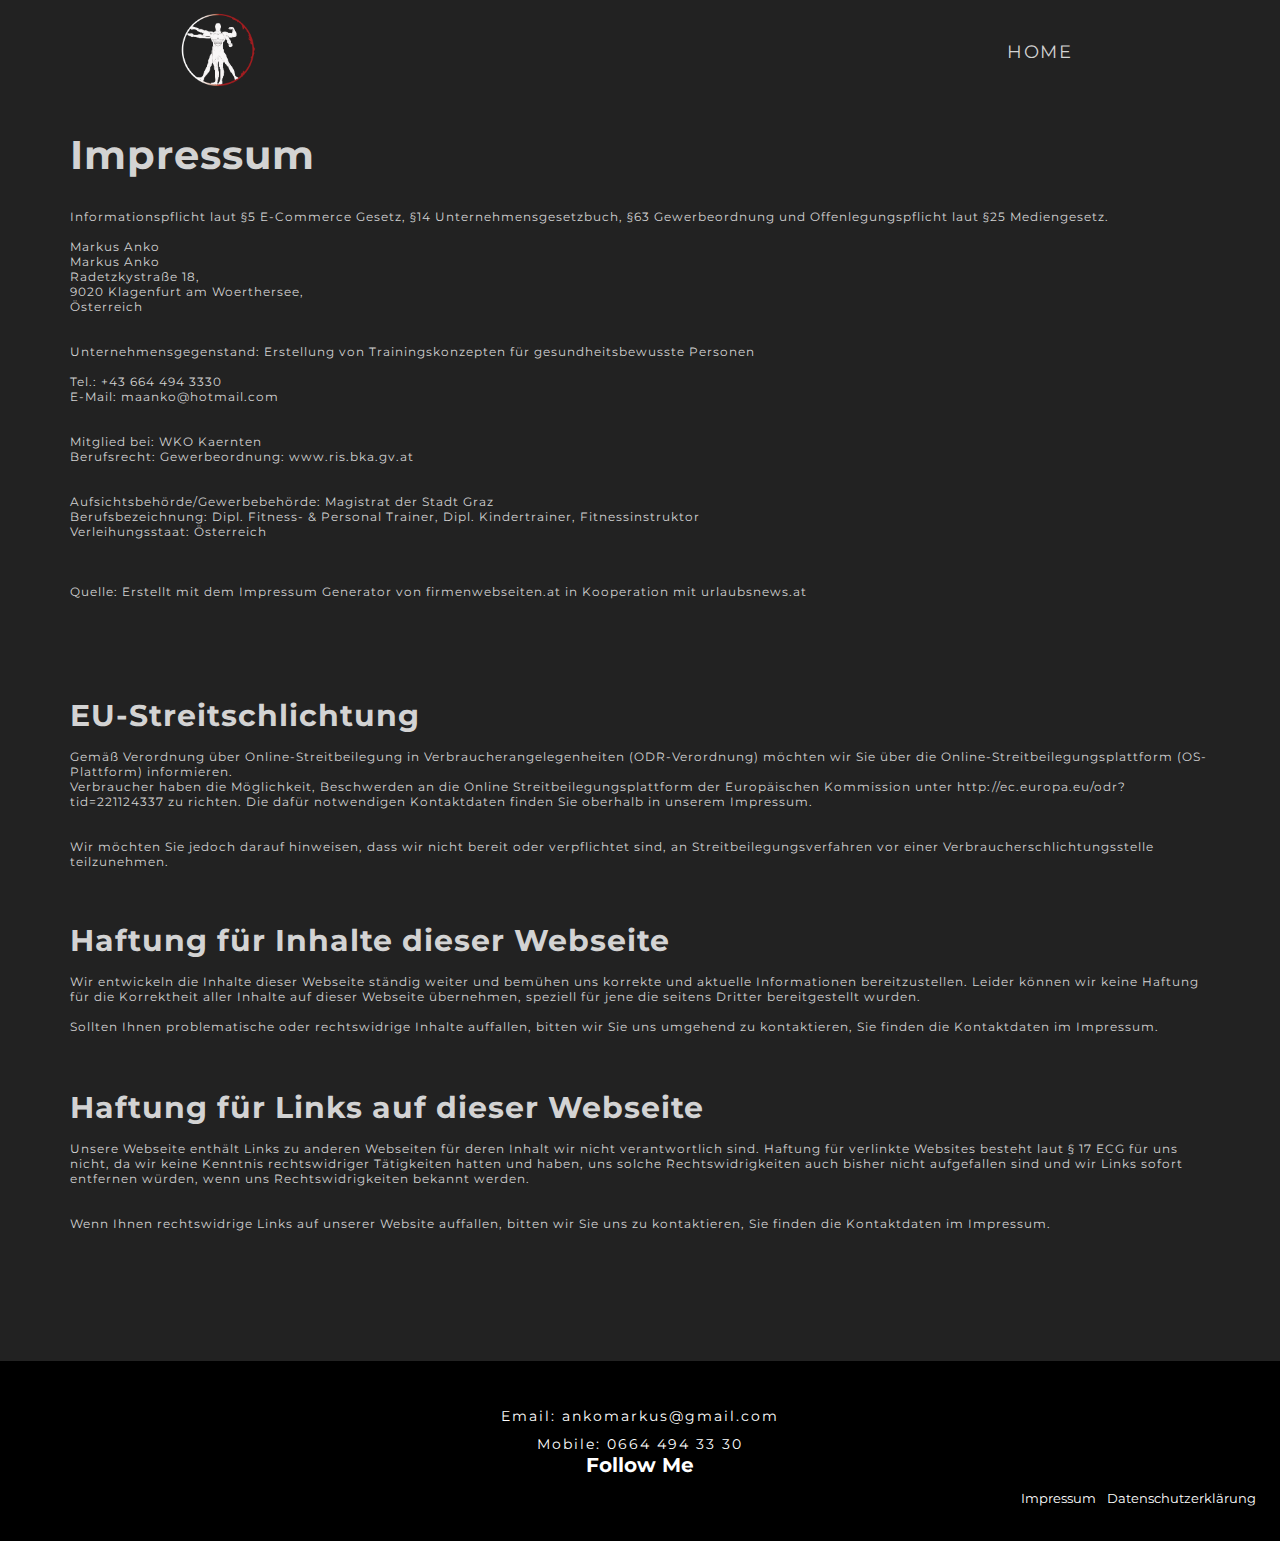
<file: impressum.html>
<!DOCTYPE html>
<html lang="en">
  <head>
    <meta charset="UTF-8">
    <meta name="viewport" content="width=device-width, initial-scale=1.0">
    <title>Personal Training Anko</title>
    <link rel="stylesheet" href="https://cdnjs.cloudflare.com/ajax/libs/font-awesome/5.14.0/css/all.min.css" integrity="sha512-1PKOgIY59xJ8Co8+NE6FZ+LOAZKjy+KY8iq0G4B3CyeY6wYHN3yt9PW0XpSriVlkMXe40PTKnXrLnZ9+fkDaog==" crossorigin="anonymous" />
    <link rel="stylesheet" href="style.css">
    <!-- Favicon -->
    <link rel="shortcut icon" href="favicon.ico" type="image/x-icon">
    <link rel="icon" href="favicon.ico" type="image/x-icon">
    <!-- END Favicon -->
  </head>
  <body>
<!-- Navigation Bar -->
    <section id="nav-bar" class="container">
      <header class="nav-bar">
        <a href="index.html"><div class="brand"><img src="./logo.png"></div></a>
        <div class="nav-list">
          <div class="hamburger">
            <div class="bar"></div>
          </div>
          <ul>
            <li><a href="index.html">Home</a></li>
          </ul>
        </div>
      </header>
    </section>
<!-- END Navigation Bar -->

<!-- Impressum Section -->
<section id="impressum" class="impressum-datenschutz-container">
  <h1 class="formatierung_h1">Impressum</h1>
  <p class="impressum-datenschutz-text">
    <br><br>
  Informationspflicht laut §5 E-Commerce Gesetz, §14 Unternehmensgesetzbuch, §63 Gewerbeordnung und Offenlegungspflicht laut §25 Mediengesetz.
  <br><br>
  ​

  Markus Anko<br>
  Markus Anko<br>
  Radetzkystraße 18,<br>
  9020 Klagenfurt am Woerthersee,<br>
  Österreich<br>
<br><br>
  ​

  Unternehmensgegenstand: Erstellung von Trainingskonzepten für gesundheitsbewusste Personen
<br><br>
  ​

  Tel.: +43 664 494 3330<br>
  E-Mail: maanko@hotmail.com
<br><br><br>
  ​

  Mitglied bei: WKO Kaernten<br>
  Berufsrecht: Gewerbeordnung: www.ris.bka.gv.at<br>

  ​<br><br>

  Aufsichtsbehörde/Gewerbebehörde: Magistrat der Stadt Graz<br>
  Berufsbezeichnung: Dipl. Fitness- & Personal Trainer, Dipl. Kindertrainer, Fitnessinstruktor<br>
  Verleihungsstaat: Österreich<br>

  ​<br><br><br>

  Quelle: Erstellt mit dem Impressum Generator von firmenwebseiten.at in Kooperation mit urlaubsnews.at <br><br><br><br>
  </p>
  ​

  <h2 class="formatierung_h2">EU-Streitschlichtung</h2>
  <p class="impressum-datenschutz-text">
  <br>
  Gemäß Verordnung über Online-Streitbeilegung in Verbraucherangelegenheiten (ODR-Verordnung) möchten wir Sie über die Online-Streitbeilegungsplattform (OS-Plattform) informieren.<br>
  Verbraucher haben die Möglichkeit, Beschwerden an die Online Streitbeilegungsplattform der Europäischen Kommission unter http://ec.europa.eu/odr?tid=221124337 zu richten. Die dafür notwendigen Kontaktdaten finden Sie oberhalb in unserem Impressum.<br>

  ​<br><br>

  Wir möchten Sie jedoch darauf hinweisen, dass wir nicht bereit oder verpflichtet sind, an Streitbeilegungsverfahren vor einer Verbraucherschlichtungsstelle teilzunehmen.<br>
  </p>
  ​

  <h2 class="formatierung_h2">Haftung für Inhalte dieser Webseite</h2>
  <p class="impressum-datenschutz-text">
  <br>
  Wir entwickeln die Inhalte dieser Webseite ständig weiter und bemühen uns korrekte und aktuelle Informationen bereitzustellen. Leider können wir keine Haftung für die Korrektheit aller Inhalte auf dieser Webseite übernehmen, speziell für jene die seitens Dritter bereitgestellt wurden.<br><br>

  ​

  Sollten Ihnen problematische oder rechtswidrige Inhalte auffallen, bitten wir Sie uns umgehend zu kontaktieren, Sie finden die Kontaktdaten im Impressum.<br><br>
  </p>

  <h2 class="formatierung_h2">Haftung für Links auf dieser Webseite</h2>
  <p class="impressum-datenschutz-text">
  <br>
  Unsere Webseite enthält Links zu anderen Webseiten für deren Inhalt wir nicht verantwortlich sind. Haftung für verlinkte Websites besteht laut § 17 ECG für uns nicht, da wir keine Kenntnis rechtswidriger Tätigkeiten hatten und haben, uns solche Rechtswidrigkeiten auch bisher nicht aufgefallen sind und wir Links sofort entfernen würden, wenn uns Rechtswidrigkeiten bekannt werden.<br><br><br>

  ​

  Wenn Ihnen rechtswidrige Links auf unserer Website auffallen, bitten wir Sie uns zu kontaktieren, Sie finden die Kontaktdaten im Impressum.<br>
  </p>
</section>
<!-- END Impressum Section -->

<!-- Footer Section -->
<footer id="footer" class="footer container">
  <div class="footer-contact">
    <p class="footer-contact-info">Email: ankomarkus@gmail.com</p>
    <p class="footer-contact-info">Mobile: 0664 494 33 30</p>
    <div class="footer-social-follow">
      <h1 class="footer-social-follow-heading">Follow Me</h1>
      <div class="footer-social-icon">
        <a href="https://www.instagram.com/ankomarkus/"><i class="fab fa-instagram"></i></a>
      </div>
    </div>
  </div>
  <div class="footer-data">
    <a href=impressum.html>Impressum</a>
    <a href=datenschutz.html>Datenschutzerklärung</a>
  </div>
</footer>
<!-- END Footer Section -->

    <script src="./app.js"></script>
  </body>
</html>
</file>
<file: style.css>
@import url('https://fonts.googleapis.com/css?family=Montserrat:300,400,700&display=swap');
*{
  padding: 0;
  margin: 0;
	box-sizing: border-box;
	
}

html {
  font-size: 10px;
  font-family: 'Montserrat', sans-serif;
  scroll-behavior: smooth;
  background-color: #222;
}
body, html {
	overflow-X: hidden;
}

.container {
  width: 100%;
  height: auto;
  display: flex;
  align-items: center;
  justify-content: center;
}

/* Navigation Bar Section */
#nav-bar {
	height: auto;
	width: 100%;
	position: fixed;
	z-index: 100;
	background-color: #222;
}

.nav-bar {
	background-color: #222;
	left: 0;
	top: 0;
	padding: 1rem 5rem;
	width: 100%;
	display: flex;
	align-items: center;
	justify-content: space-between;
}

.nav-bar .brand img {
	height: 80px;
  width: 80px;
}

.nav-bar .nav-list {
	display: flex;
	align-items: center;
	justify-content: center;
}

.nav-bar .nav-list .hamburger {
	border: 2px solid lightgrey;
	border-radius: 50%;
	display: flex;
	align-items: center;
	justify-content: center;
	height: 70px;
	width: 70px;
	transition: .3s ease transform;
	cursor: pointer;
}

.nav-bar .nav-list .hamburger.active {
	transform: rotate(360deg);
}

.nav-bar .nav-list .hamburger.active .bar:before {
	top: 0;
	transform: rotate(45deg);
}

.nav-bar .nav-list .hamburger.active .bar:after {
	top: 0;
	transform: rotate(-45deg);
}

.nav-bar .nav-list .hamburger.active .bar {
	background-color: transparent;
}

.nav-bar .nav-list .hamburger .bar {
	height: 2px;
	width: 30px;
	background-color: lightgray;
	position: relative;
	display: flex;
}

.nav-bar .nav-list .hamburger .bar::before,
.nav-bar .nav-list .hamburger .bar::after {
	content: '';
	position: absolute;
	left: 0;
	height: 100%;
	width: 100%;
	background-color: lightgrey;
	transition: .3s ease all;
}

.nav-bar .nav-list .hamburger .bar::before {
	top: 8px;
}

.nav-bar .nav-list .hamburger .bar::after {
	bottom: 8px;
}

.nav-bar .nav-list ul {
	position: absolute;
	width: 100%;
	top: 0;
	left: 0;
	background-color: rgb(46, 45, 45);
	padding: 5rem 0;
	transform: translateY(-100%);
	transition: .3s ease transform;
	text-align: center;
	z-index: -1;
}

.nav-bar .nav-list ul li {
	list-style: none;
	display: block;
	position: relative;
}

.nav-bar .nav-list ul li:hover:after {
	transform: translateX(-50%) scale(1);
}

.nav-bar .nav-list ul li:after {
	content: '';
	position: absolute;
	width: 5rem;
	height: .2rem;
	background-color: red;
	left: 50%;
	transform: translateX(-50%) scale(0);
	bottom: 0;
	transition: .3s ease transform;
}

.nav-bar .nav-list ul li a {
	font-size: 1.8rem;
	text-decoration: none;
	text-transform: uppercase;
	color: lightgrey;
	display: block;
	letter-spacing: .15rem;
  padding: 2rem 3rem;
}

.nav-bar .nav-list.open ul {
	transform: translateY(90px);
}
/* END Navigation Bar Section */

/* Landing Section */
.landing {
  min-height: 80vh;
  width: 100%;
  padding-top: 10rem;
  background-color: #222;
  display: flex;
  flex-direction: column-reverse;
  justify-content: center;
  align-items: center;
}

.landing .landing-info {
  width: 100%;
  text-align: center;
}

.landing .landing-info .landing-info-heading {
  font-size: 5rem;
  font-weight: 500;
  color: lightgrey;
}

.landing .landing-info .landing-info-subheading {
  font-size: 1.6rem;
  text-transform: uppercase;
  letter-spacing: .5rem;
  color: lightgrey;
}

.landing .landing-info .landing-info-button {
  margin-top: 30px;
  margin-right: 30px;
  margin-bottom: 30px;
  padding: 2rem 5rem;
  display: inline-block;
  font-size: 1.6rem;
  text-transform: uppercase;
  color: #fffffa;
  text-decoration: none;
  letter-spacing: .6rem;
	background-color: #111;
  transition: 0.3s ease all;
  overflow: hidden;
  border: 2px solid grey;
}

.landing .landing-info .landing-info-button:hover {
  color: black;
  background: whitesmoke;
	box-shadow: 0 0 10px whitesmoke, 0 0 40px whitesmoke, 0 0 80px whitesmoke;
  border: 2px solid white;
}

.landing .landing-img {
  height: auto;
  width: 80%;
  margin-bottom: 3rem;
}

.landing .landing-img img {
  height: 100%;
  width: 100%;
}
/* END Landing Section */

/* Explain Section */
.explain {
  min-height: 80vh;
  width: 100%;
  padding-top: 10rem;
  justify-content: center;
  background-color: #111;
	display: flex;
	flex-direction: column-reverse;
  justify-content: center;
  align-items: center;
}

.explain .explain-video {
  height: auto;
  width: 100%;
	margin-bottom: 3rem;
  
}
.explain .explain-video video {
  height: 100%;
	width: 100%;
	border-radius: none;
}

.explain .explain-info {
  width: 80%;
  text-align: center;
}

.explain .explain-info .explain-info-heading {
  font-size: 5rem;
  font-weight: 300;
	color: lightgrey;
	transition: 1s ease all;
}

.explain:hover .explain-info .explain-info-heading {
	text-shadow: 0 0 4px white;
	transition: 0.7s ease all;
}

.explain .explain-info .explain-info-text {
  font-size: 1.6rem;
  letter-spacing: .1rem;
  color: lightgrey;
}

.explain .explain-info .explain-info-text-mini {
  font-size: 1.0rem;
  letter-spacing: .1rem;
  color: lightgrey;
}

.explain .explain-info .explain-button {
	margin-top: 10px;
  margin-bottom: 50px;
  padding: 1.5rem 2.5rem;
  display: inline-block;
  font-size: 1.6rem;
  text-transform: uppercase;
  color: #fffffa;
  text-decoration: none;
  letter-spacing: .6rem;
	background-color: #111;
  transition: 0.3s ease all;
  overflow: hidden;
	border: 2px solid grey;
}

.explain .explain-info .explain-button:hover {
  color: black;
  background: whitesmoke;
	box-shadow: 0 0 10px whitesmoke, 0 0 20px whitesmoke, 0 0 50px whitesmoke;
  border: 2px solid white;
}

.explain .icons {
	display: flex;
	justify-content: space-around;
	margin-top: 20px;
	text-align: center;
}

.explain .icons .icon {
	flex-basis: 260px;
}

.explain .icons .icon p {
	font-size: 16px;
	margin-top: 20px;
	margin-bottom: 20px;
	color: lightgray;
}

.explain .icons .icon i {
	color: lightgray;
	font-size: 4rem;
}
/* END Explain Section */

/* Sale Section */
.sale-container {
	min-height: 60px;
	background-color: #666;
	padding: 10px;
  display: flex;
  flex-direction: column;
	justify-content: center;
  align-items: center;
	
}

.sale-text {
	margin: 10px;;
	text-align: center;
  font-size: 2rem;
  letter-spacing: .1rem;
	text-shadow: 0px 1px 1px rgba(255,255,255,0.3), 0px -1px 1px rgba(0,0,0,.4);
	color: #333;
	font-weight: 800;
}

.countdown {
	margin: 10px;
	width: 19rem;
  font-size: 2rem;
  letter-spacing: .2rem;
	text-shadow: 0px 1px 1px rgba(255,255,255,0.3), 0px -1px 1px rgba(0,0,0,.4);
	color: #333;
	font-weight: 800;
}
/* END Sale Section */

/* Contact Section */
.contact {
	margin-top: 7rem;
	background-color: #222;
	flex-direction: column;
}

.contact .contact-box {
	width: 90%;
	max-width: 600px;
	margin: auto;
	padding: 0 10px;
	overflow: hidden;
}

.contact .contact-box .contact-header {
	text-align: center;
	color: grey;
	font-size: 40px;
	transition: 0.5s ease all;
}


.contact:hover .contact-box .contact-header {
	color: whitesmoke;
	transition: 0.5s ease all;
	text-shadow: 0 0 5px grey;
}

.contact .contact-box .contact-data {
	text-align: center;
	color: grey;
	font-size: 15px;
	transition: 0.5s ease all;
}

.contact:hover .contact-box .contact-data {
	color: whitesmoke;
	transition: 0.5s ease all;
	text-shadow: 0 0 5px grey;
}
.contact .contact-box .form-group {
	width: 100%;
	margin-top: 20px;
	color: whitesmoke;
}

.contact .contact-box .form-group input, textarea {
	font-family: 'Montserrat', sans-serif;
	font-size: 15px;
	text-decoration: none;
	display: block;
	width: 100%;
	box-sizing: border-box;
	margin: 16px 0;
	border: 0;
	background: #111;
	padding: 20px 40px;
	outline: none;
	color: #ddd;
	transition: 0.5s;
}

.contact .contact-box .form-group input:focus, textarea:focus {
	box-shadow: 0 0 1px 1px rgba(255,0,0,0.3);
}

.contact .contact-box .form-group input:hover, textarea:hover {
	color: whitesmoke;
	text-shadow: 0 0 10px whitesmoke;
}

.contact .contact-box .form-group textarea {
	resize: vertical;
}

.contact .contact-box .contact-button {
  padding: 2rem 5rem;
	font-size: 1.5rem;
  text-decoration: none;
	letter-spacing: .2rem;
	float: right;
	background: #111;
	color: whitesmoke;
	padding: 12px 50px;
	border-radius: 20px;
	cursor: pointer;
	transition: 0.5s;
	border: 1px solid transparent;
}

.contact .contact-box .contact-button:hover {
	background-color: black;
	border: 1px solid rgba(255,0,0,0.3);
}

#status {
	text-align: center;
	width: 90%;
	max-width: 600px;
	padding: 10px;
	margin: 0 auto;
	margin-top: 5px;
	margin-bottom: 5px;
	border-radius: 8px;
}

#status.success {
	background-color: lightgreen;
	animation: status 4s ease forwards;
}

#status.error {
	background-color: red;
	color: white;
	animation: status 4s ease forwards;
}

@keyframes status {
	0%{
		opacity: 1;
		pointer-events: all;
	}
	90%{
		opacity: 1;
		pointer-events: all;
	}
	100%{
		opacity: 0;
		pointer-events: none;
	}
}
/* END Contact Section */

/* Review Section */
.review-container {
	background-color: #111;
	color: white;
}

.review-container .heading {
	font-size: 60px;
	color: white;
	text-align: center;
}

.review-container .heading span {
	font-style: italic;
	font-size: 30px;
}

.review-container .profiles {
	display: flex;
	justify-content: space-around;
	margin: 20px 80px;
}

.review-container .profiles .profile {
	flex-basis: 260px;
}

.review-container .profiles .profile .profile-img {
	height: 260px;
	width: 260;
	border-radius: 50%;
	filter: grayscale(100%);
	cursor: pointer;
	transition: 400ms;
}

.review-container .profiles .profile:hover .profile-img {
	filter: grayscale(0);
}


.review-container .profiles .profile .username {
	margin-top: 30px;
	font-size: 35px;
}

.review-container .profiles .profile h5 {
	font-size: 18px;
	font-weight: 100;
	letter-spacing: 3px;
	color: #ccc;
	transition: .5s ease all;
}

.review-container .profiles .profile:hover h5 {
	color: rgba(255,0,0,0.7);
	transition: .5s ease all;
}

.review-container .profiles .profile p {
	font-size: 16px;
	margin-top: 20px;
	margin-bottom: 20px;
	text-align: justify;
}
/* END Review Section */


/* Image Section*/
.image-container {
	padding: 30px;
	padding-bottom: 10px;
	background-color: #111;
}

#slider {
	overflow: hidden;
	margin-bottom: 20px;
}

#slider figure {
	position: relative;
	width: 500%;
	margin: 0;
	left: 0;
	animation: 20s slider infinite;
}

#slider figure img {
	width: 20%;
	float: left;
}

@keyframes slider {
	0% {
		left: 0;
	}
	20% {
		left: 0;
	}
	25% {
		left: -100%;
	}
	45% {
		left: -100%
	}
	50% {
		left: -200%
	}
	70% {
		left: -200%;
	}
	75% {
		left: -300%;
	}
	95% {
		left: -300%;
	}
	100% {
		left: -400%;
	}
}
/* END Image Section*/

/* Service Section*/
.service-container {
	display: flex;
	/*background-color: #111*/
	flex-direction: column;
}

.service {
  min-height: 40vh;
  width: 100%;
  justify-content: center;
	display: flex;
  justify-content: center;
  align-items: center;
	flex-direction: column;
}

.service-text-link {
  font-size: 1.2rem;
  color: lightgrey;
}

.service-info-heading {
  font-size: 5rem;
  font-weight: 300;
	color: lightgrey;
	transition: 1s ease all;
}

.service-text {
	padding: 0 30px 0 30px;
  font-size: 1.2rem;
  letter-spacing: .1rem;
  color: lightgrey;
}

.service-button {
	margin-top: 10px;
  margin-bottom: 50px;
  padding: 1.5rem 2.5rem;
  display: inline-block;
  font-size: 1.6rem;
  text-transform: uppercase;
  color: #fffffa;
  text-decoration: none;
  letter-spacing: .6rem;
	/*background-color: #111;*/
  transition: 0.3s ease all;
  overflow: hidden;
	border: 2px solid grey;
}

.service-button:hover {
  color: black;
  background: whitesmoke;
	box-shadow: 0 0 10px whitesmoke, 0 0 5px whitesmoke, 0 0 10px whitesmoke;
  border: 2px solid white;
}
/* END Service Section*/

/* Footer Section */
.footer {
  min-height: 20vh;
  width: 100%;
  background-color: black;
  color: white;
  flex-direction: column;
  text-align: center;
  padding: 2rem;
}

.footer .footer-contact .footer-contact-info {
  font-size: 1.4rem;
  padding-top: 10px;
  letter-spacing: .2rem;
}

.footer .footer-social-follow .footer-social-icon a {
  color: white;
  font-size: 3rem;
  margin: .4rem;
  display: inline-block;
}

.footer-data {
	float: right;
	margin-left: auto;
	margin-right: 0;
}

.footer-data a {
	text-decoration: none;
  color: white;
  font-size: 1.3rem;
	margin: .4rem;
}
/* END Footer Section */

/* Media query for desktop and tab */
@media only screen and (min-width:768px) {
  .nav-bar .nav-list .hamburger {
		display: none;
  }
  
	.nav-bar {
		width: 80%;
  }
  
	.nav-bar .nav-list ul {
		transform: translateX(0);
		position: initial;
		padding: 0;
		z-index: initial;
		background-color: transparent;
  }
  
	.nav-bar .nav-list ul li {
		display: inline-block;
	}

  .landing {
    height: 100vh;
    flex-direction: row;
    padding-left: 10%;
    justify-content: center;
    align-items: center;
  }

  .landing .landing-info {
    max-width: 30%;
    text-align: left;
  }

  .landing .landing-info .landing-info-subheading {
    font-size: 1.3rem;
    letter-spacing: .5rem;
  }

  .landing .landing-img {
		margin-top: 5rem;
    margin-left: 50px;
    min-width: 300px;
    max-width: 600px;

	}

  .explain .explain-info .explain-info-subheading {
    font-size: 1.3rem;
    letter-spacing: .5rem;
  }

  .explain .explain-video {
		width: 80%;
	}
	
	.explain .explain-video video {
		border-radius: 15px;
	}

	.service-text {
		max-width: 60%;
	}
}

#slider {
	overflow: hidden;
	margin: 0 30% 20px 30%;
}
/* END Media query for desktop and tab */

/* Media Query for Desktop ONLY */
@media only screen and (min-width:1200px) {
  .landing .landing-info .landing-info-heading {
    font-size: 6rem;
	}
	
	.explain{
		flex-direction: row;
	}

	.explain .explain-info {
		margin-right: 2%;
		margin-left: 10%;
		text-align: left;
	}

	.explain .explain-info ul{
		text-align: left;
	}

	.explain .explain-info .explain-info-heading {
    font-size: 6rem;
	}
	
	.explain .explain-video {
		margin-right: 2%;
	}

	.explain .explain-video video {
		border-radius: 15px;
	}

	.service-container {
		flex-direction: row;
	}

	.service-info-heading {
    font-size: 6rem;
	}

}
/* END Media Query for Desktop ONLY */

/* Media Query for Phone and Tablet */
@media only screen and (max-width: 1150px) {
  .profiles {
    flex-direction: column;
  }

  .profile {
    display: flex;
    flex-direction: column;
    align-items: center;
  }

  .profile p {
    text-align: center;
    margin: 20px 60px 80px 60px;
    font-size: 20px;
  }

	#slider {
		margin: 0;
		margin-bottom: 20px;
	}
}
/* END Media Query for Phone and Tablet */

/* Media Query for Tablet */
@media only screen and (max-width: 900px) {
  .review-container .heading {
    font-size: 40px;
    color: white;
    text-align: center;
  }

  .review-container .heading span {
    font-size: 15px;
  }

  .profiles {
    margin: 20px 0;
  }

  .profiles .profile p {
    margin: 20px 10px 80px 10px;
  }

	.icons {
    flex-direction: column;
		height: 400px;
  }

	.icon {
    display: flex;
    flex-direction: column;
    align-items: center;
  }
}
/* END Media Query for Tablet */



/*############################################################################################################*/
/*Externe Pages*/

/* Formatierung */
.formatierung_h1 {
	font-size: 4rem;
	color: lightgrey;
	padding: 0 70px 0 70px;
  letter-spacing: .1rem;
}

.formatierung_h2 {
	font-size: 3rem;
	color: lightgrey;
	padding: 40px 70px 0 70px;
  letter-spacing: .1rem;
}

.formatierung_h3 {
	font-size: 15px;
	color: lightgrey;
	padding: 40px 70px 0 70px;
  font-size: 1.7rem;
  letter-spacing: .1rem;
}

/* END Formatierung */

/* Impressum / Datenschutz */
.impressum-datenschutz-container {
	margin-top: 130px;
	margin-bottom: 130px;
	width: 100%;
	height: 100%;
	align-items: center;
}

.impressum-datenschutz-text {
	padding: 0 70px 0 70px;
  font-size: 1.2rem;
  letter-spacing: .1rem;
  color: lightgrey;
}

.impressum-datenschutz-text a {
	text-decoration: none;
  font-size: 1.2rem;
  letter-spacing: .1rem;
  color: lightgrey;
}
/* END Impressum */

/* Explain Section */
.story {
  min-height: 80vh;
  width: 100%;
  padding-top: 15rem;
	padding-bottom: 10rem;
  justify-content: center;
  background-color: #111;
	display: flex;
	flex-direction: column-reverse;
  justify-content: center;
  align-items: center;
}

.story .story-img {
	float: left;
	margin: 0 20px 10px 0;
	width: 300px;
	height: auto;
	border-radius: 20px;
	box-shadow: 0 0 10px rgba(255, 255, 255, 0.1), 0 0 10px rgba(255,255,255,0.1), 0 0 20px rgba(255,255,255,0.1);
	-webkit-transform: scaleX(-1);
  transform: scaleX(-1);
}

.story .story-img img {
  height: 100%;
  width: 100%;
}

.story .story-info {
  width: 80%;
  text-align: justify;
}

.story .story-info .story-info-heading {
  font-size: 5rem;
  font-weight: 300;
	color: lightgrey;
	transition: 1s ease all;
}

.story .story-info .story-info-text {
  font-size: 1.6rem;
  letter-spacing: .1rem;
  color: lightgrey;
}

.story .story-info .story-info-text-mini {
  font-size: 1.0rem;
  letter-spacing: .1rem;
  color: lightgrey;
}

.story .story-info ul {
	text-align: block;
	font-size: 1.6rem;
  letter-spacing: .1rem;
  color: lightgrey;
	list-style-type: square;
  list-style-position: inside;
	margin: 0;
	padding: 0;
}
/* END Explain Section */

/* Company Section */
.company {
  min-height: 80vh;
  width: 100%;
  justify-content: center;
	display: flex;
	flex-direction: column-reverse;
  justify-content: center;
  align-items: center;
}

.company .company-info {
  width: 80%;
  text-align: block;
}

.company .company-info .company-info-heading {
  font-size: 5rem;
  font-weight: 300;
	color: lightgrey;
	transition: 1s ease all;
}

.company .company-info .company-info-text {
  font-size: 1.6rem;
  letter-spacing: .1rem;
  color: lightgrey;
}

.company .company-info .company-info-text-mini {
  font-size: 1.0rem;
  letter-spacing: .1rem;
  color: lightgrey;
}

.company .company-info ul {
	text-align: block;
	font-size: 1.6rem;
  letter-spacing: .1rem;
  color: lightgrey;
	list-style-type: square;
  list-style-position: inside;
	margin: 0;
	padding: 0;
}
/* END Company Section */

/*END Externe Pages*/
</file>
